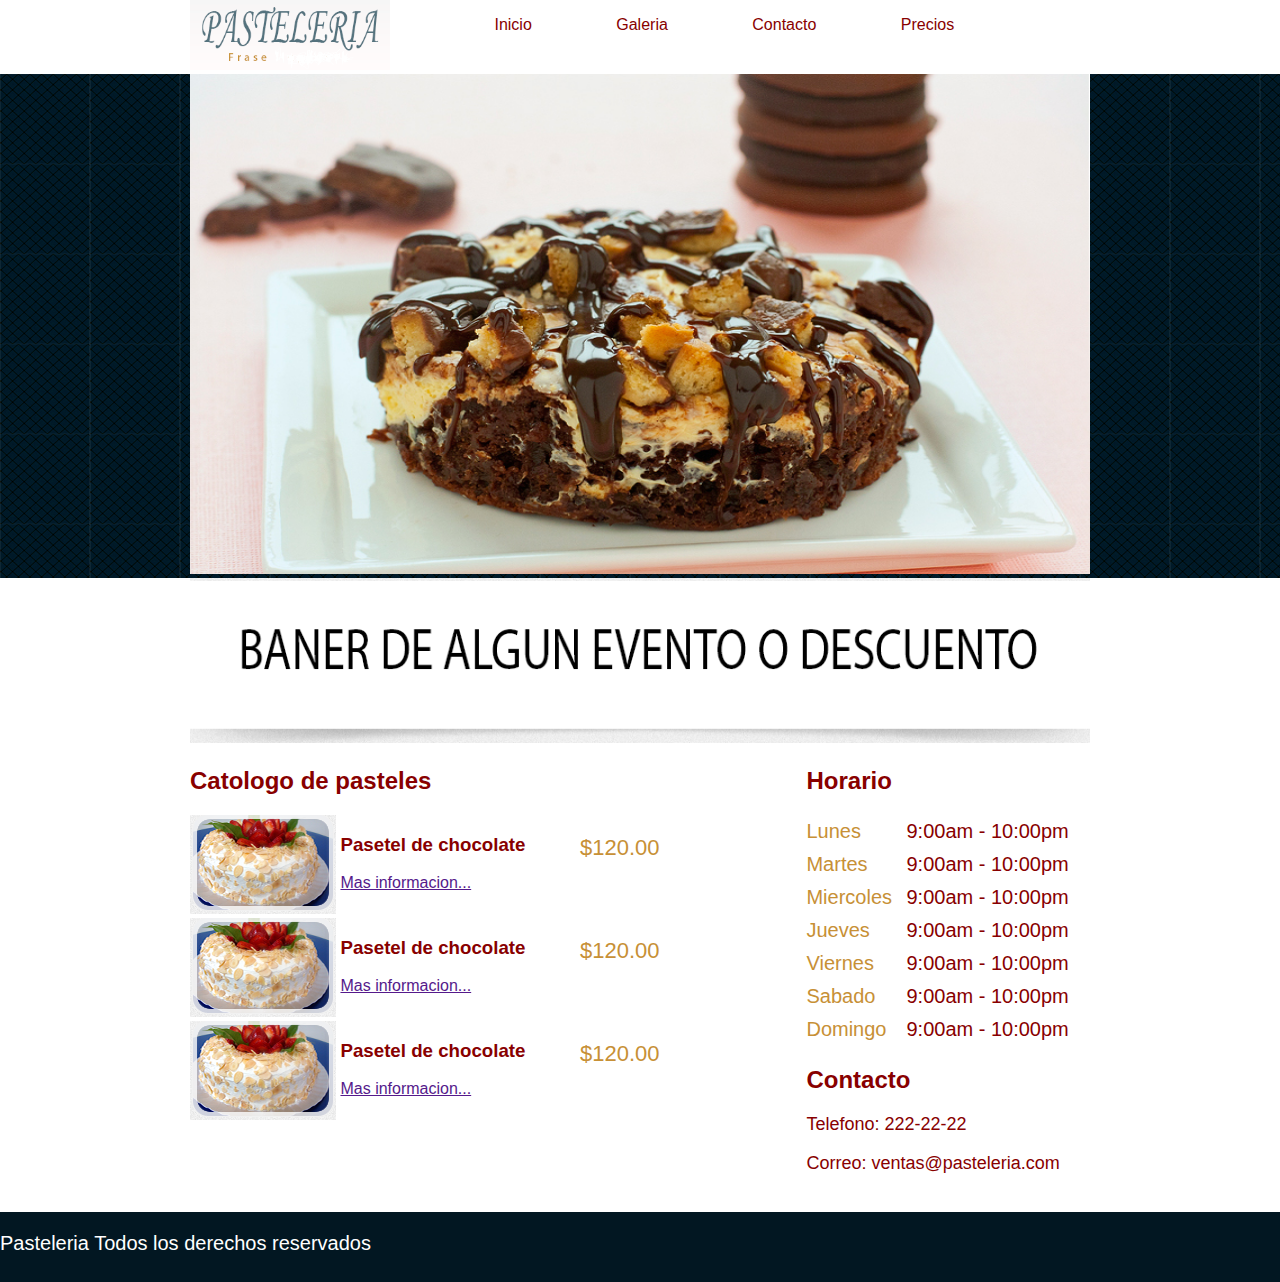
<file: pasteleria/index.html>
<!DOCTYPE html>
<html>
	<head>
		<meta charset="utf-8">
		<link rel="stylesheet" type="text/css" href="normalize.css">
		<link rel="stylesheet" type="text/css" href="estilo.css">
		<title>Pasteleria</title>
	</head>
	<body>
		<header>
			<div id="logo">
				<img src="logo.png">
			</div>
			<nav>
				<ul>
					<li><a href="#">Inicio</a></li>
					<li><a href="galeria.html">Galeria</a></li>
					<li><a href="#horarios">Contacto</a></li>
					<li><a href="#">Precios</a></li>
				</ul>
			</nav>
		</header>
		
		<div id="galeria">
			<div id="imagen">
				<img src="galleta.jpg">
			</div>
		</div>

		<div id="banner">
			<img src="banner_central.png">
		</div>

		<article>
			<section>
				<h2>Catologo de pasteles</h2>
				<div class="pastel-area">
					<div class="pastel-img">
						<img src="pastel.png">
					</div>
					<div class="descripcion">
						<h3>Pasetel de chocolate</h3>
						<p><a href="">Mas informacion...</a></p>
					</div>
					<div class="precio">
						<p>$120.00</p>
					</div>
				</div>
				<div class="pastel-area">
					<div class="pastel-img">
						<img src="pastel.png">
					</div>
					<div class="descripcion">
						<h3>Pasetel de chocolate</h3>
						<p><a href="">Mas informacion...</a></p>
					</div>
					<div class="precio">
						<p>$120.00</p>
					</div>
				</div>
				<div class="pastel-area">
					<div class="pastel-img">
						<img src="pastel.png">
					</div>
					<div class="descripcion">
						<h3>Pasetel de chocolate</h3>
						<p><a href="">Mas informacion...</a></p>
					</div>
					<div class="precio">
						<p>$120.00</p>
					</div>
				</div>
			</section>
			<aside>
				<h2>Horario</h2>
				<div id="horarios">
					<table>
						<tr>
							<td class="dia">Lunes</td>
							<td class="hora">9:00am - 10:00pm</td>
						</tr>
						<tr>
							<td class="dia">Martes</td>
							<td class="hora">9:00am - 10:00pm</td>
						</tr>
						<tr>
							<td class="dia">Miercoles</td>
							<td class="hora">9:00am - 10:00pm</td>
						</tr>
						<tr>
							<td class="dia">Jueves</td>
							<td class="hora">9:00am - 10:00pm</td>
						</tr>
						<tr>
							<td class="dia">Viernes</td>
							<td class="hora">9:00am - 10:00pm</td>
						</tr>
						<tr>
							<td class="dia">Sabado</td>
							<td class="hora">9:00am - 10:00pm</td>
						</tr>
						<tr>
							<td class="dia">Domingo</td>
							<td class="hora">9:00am - 10:00pm</td>
						</tr>
					</table>
				</div>

				<h2>Contacto</h2>
				<div id="datos">
					<p>Telefono: 222-22-22</p>
					<p>Correo: ventas@pasteleria.com</p>
				</div>
			</aside>
		</article>	
		<footer>
			<p>Pasteleria Todos los derechos reservados</p>
		</footer>
	</body>
</html>
</file>
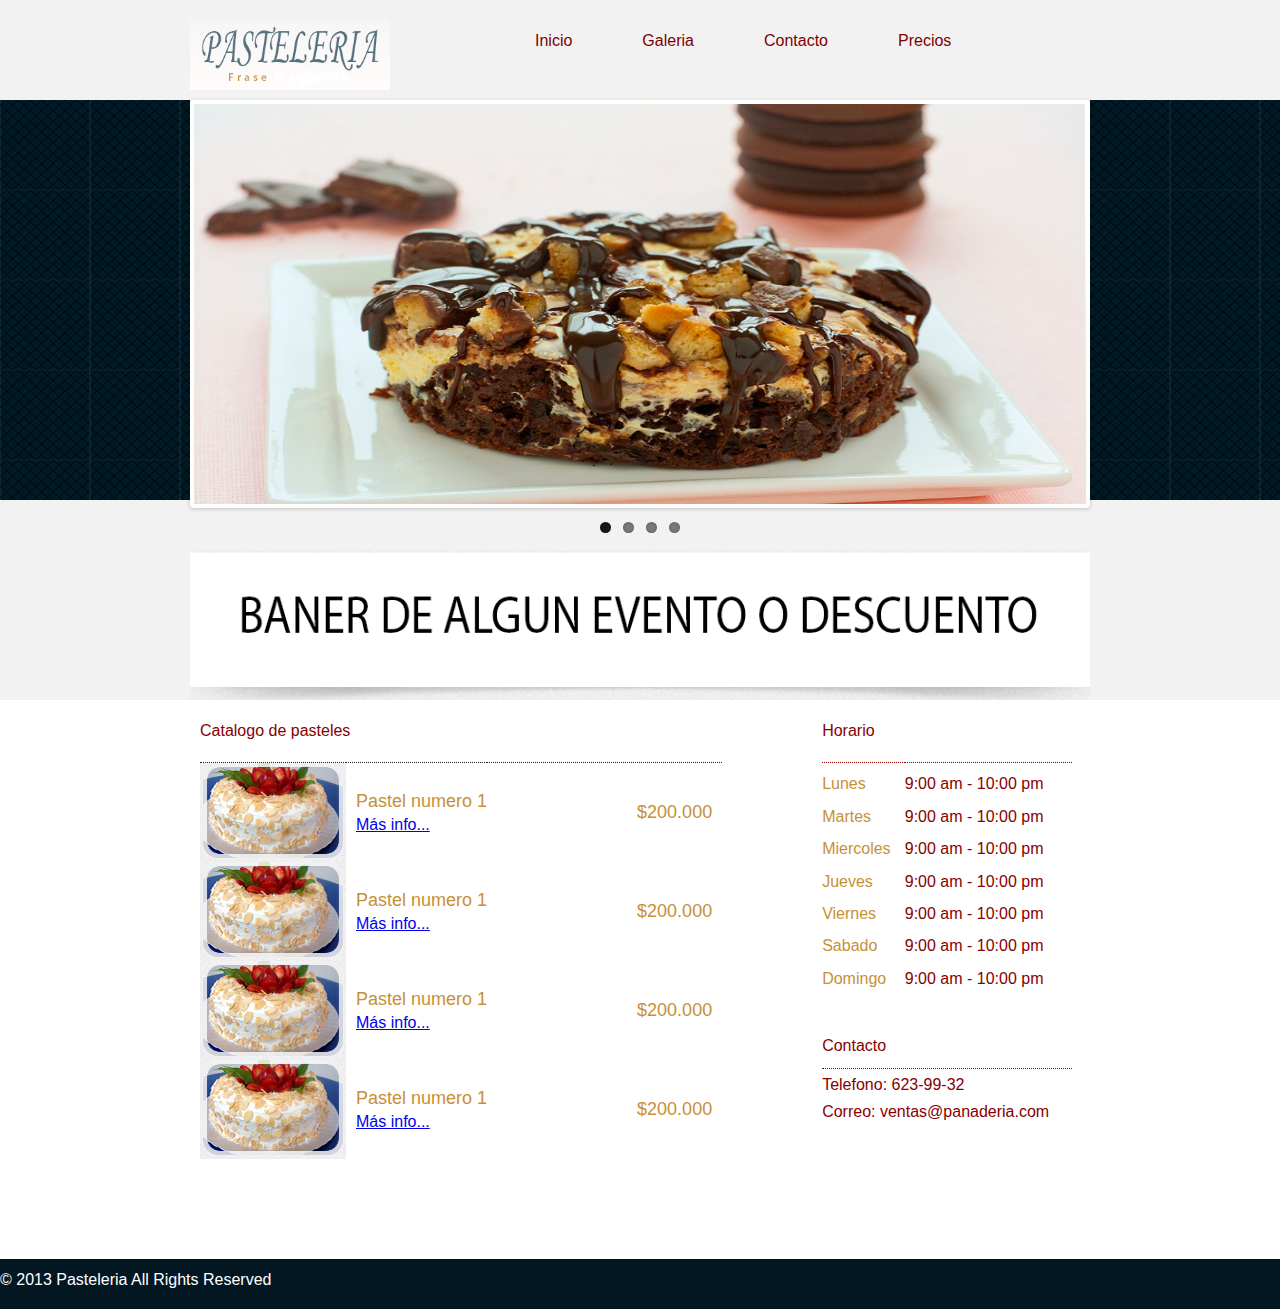
<file: proyecto122-pasteleria/index.html>
<!DOCTYPE html>
<!--[if lt IE 7]>      <html class="no-js lt-ie9 lt-ie8 lt-ie7"> <![endif]-->
<!--[if IE 7]>         <html class="no-js lt-ie9 lt-ie8"> <![endif]-->
<!--[if IE 8]>         <html class="no-js lt-ie9"> <![endif]-->
<!--[if gt IE 8]><!--> <html> <!--<![endif]-->
    <head>
        <meta charset="utf-8">
        <meta http-equiv="X-UA-Compatible" content="IE=edge,chrome=1">
        <title>Pasteleria</title>
        <meta name="description" content="">
        <meta name="viewport" content="width=device-width">

        <!-- Place favicon.ico and apple-touch-icon.png in the root directory -->
		
        <link rel="stylesheet" href="css/flexslider.css" type="text/css" media="screen" /> <!--Galeria-->        
        <link rel="stylesheet" href="css/normalize.css">
        <link rel="stylesheet" href="css/main.css">
        <script src="js/vendor/modernizr-2.6.2.min.js"></script>
        <link href="css/style.css" rel="stylesheet" type="text/css" />
    </head>
    <body>
    	<header> 
       	<div id="cinto_header"> 
            	<div class="centro_tag">
                    <div id="header_logo"><img src="img/logo_pasteleria.png" width=200px; height=70px;></img></div>
                    <nav id="header_nav">
                    	<ul>
                            <li><a href="#">Inicio</a></li>
                            <li><a href="#">Galeria</a></li>
                            <li><a href="#">Contacto</a></li>
                            <li><a href="#">Precios</a></li>
						</ul>
                    </nav>
                </div>
            </div>
			<div id="galeria_fondo">
			   <div class="centro_tag" role="main" id="galeria">
				   <section class="slider">
						<div class="flexslider">
							 <ul class="slides">
								<li>
								<img src="img/kitchen_adventurer_cheesecake_brownie.jpg" />
								</li>
								<li>
								<img src="img/kitchen_adventurer_lemon.jpg" />
								</li>
								<li>
								<img src="img/kitchen_adventurer_donut.jpg" />
								</li>
								<li>
								<img src="img/kitchen_adventurer_caramel.jpg" />
								</li>
							</ul>
						</div>
					</section>
				</div>     
			</div>
        </header>
        <article>
        	<div id="contenido">
                <div id="info_pasteles"></div>
                <div id="info_banner"><img src="img/banner_central.png" width=100% height="150px"></img></div>
               
               	<div id="info_general">
                
                	 <!--Inventario de pasteles-->
                     
                    <div id="catalogo_pasteles"> 
                    <p>Catalogo de pasteles</p>
                        <table>
                              <tr>
                                <td><img src="img/inventario_pastel1.png" /></td>
                                <td >
                                    <p id="pastel_nombre">Pastel numero 1</p><br>
                                    <a href="#">Más info...</a>
                                </td>
                                <td><p id="pastel_precio">$200.000</p></td>
                              </tr>
                              <tr>
                                <td><img src="img/inventario_pastel1.png" /></td>
                                <td>
                                    <p id="pastel_nombre">Pastel numero 1</p><br>
                                    <a href="#">Más info...</a>
                                </td>
                                <td><p id="pastel_precio">$200.000</p></td>
                              </tr>
                             <tr>
                                <td><img src="img/inventario_pastel1.png" /></td>
                                <td>
                                    <p id="pastel_nombre">Pastel numero 1</p><br>
                                    <a href="#">Más info...</a>
                                </td>
                                <td><p id="pastel_precio">$200.000</p></td>
                              </tr>
                              <tr>
                                <td><img src="img/inventario_pastel1.png" /></td>
                                <td>
                                    <p id="pastel_nombre">Pastel numero 1</p><br>
                                    <a href="#">Más info...</a>
                                </td>
                                <td><p id="pastel_precio">$200.000</p></td>
                              </tr>
                            </table>
                    </div>
                    <div id="info_horario">
                    	<p>Horario</p>
                    	<table>
                            <tr>
                                <td id="col_dias">Lunes</td>
                                <td>9:00 am - 10:00 pm</td>
                            </tr>
                            <tr>
                                <td id="col_dias">Martes</td>
                                <td>9:00 am - 10:00 pm</td>
                            </tr>
                            <tr>
                                <td id="col_dias">Miercoles</td>
                                <td>9:00 am - 10:00 pm</td>
                            </tr>
                            <tr>
                                <td id="col_dias">Jueves</td>
                                <td>9:00 am - 10:00 pm</td>
                            </tr>
                            <tr>
                                <td id="col_dias">Viernes</td>
                                <td>9:00 am - 10:00 pm</td>
                            </tr>
                            <tr>
                                <td id="col_dias">Sabado</td>
                                <td>9:00 am - 10:00 pm</td>
                            </tr>
                            <tr>
                                <td id="col_dias">Domingo</td>
                                <td>9:00 am - 10:00 pm</td>
                            </tr>
						</table>
                    </div>
                    <div id="info_contacto">
                    	<p>Contacto</p>
                        <div id="contacto">
                            <p>Telefono: 623-99-32</p>
                            <p>Correo: ventas@panaderia.com</p>
                        </div>
                    </div>
                </div>
            </div>
        </article>
        <footer>
    		<div id="copyright"><p>© 2013 Pasteleria All Rights Reserved</p></div>
    	</footer>
        <!-- Add your site or application content here -->
   

        <script src="//ajax.googleapis.com/ajax/libs/jquery/1.9.1/jquery.min.js"></script>
        <script>window.jQuery || document.write('<script src="js/vendor/jquery-1.9.1.min.js"><\/script>')</script>
        <script src="js/plugins.js"></script>
        <script src="js/main.js"></script>
         <script defer src="js/jquery.flexslider.js"></script>

        <!-- Google Analytics: change UA-XXXXX-X to be your site's ID. -->
        <script>
            var _gaq=[['_setAccount','UA-XXXXX-X'],['_trackPageview']];
            (function(d,t){var g=d.createElement(t),s=d.getElementsByTagName(t)[0];
            g.src='//www.google-analytics.com/ga.js';
            s.parentNode.insertBefore(g,s)}(document,'script'));
        </script>
    </body>
</html>
</file>
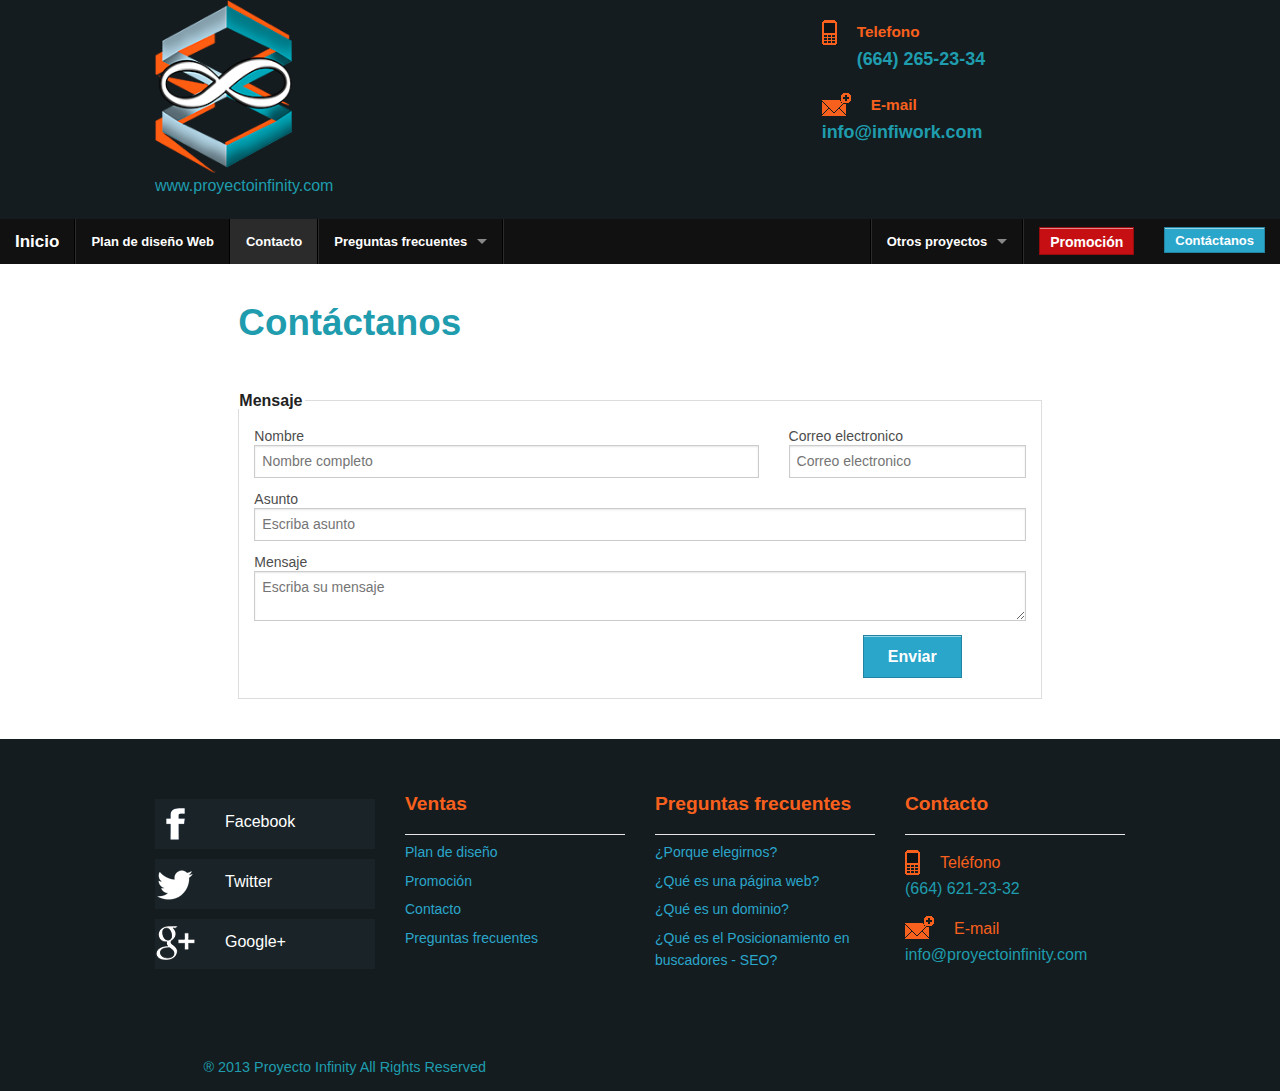
<file: contacto.html>
<!DOCTYPE html>
<!--[if lt IE 7]>      <html class="no-js lt-ie9 lt-ie8 lt-ie7"> <![endif]-->
<!--[if IE 7]>         <html class="no-js lt-ie9 lt-ie8"> <![endif]-->
<!--[if IE 8]>         <html class="no-js lt-ie9"> <![endif]-->
<!--[if gt IE 8]><!--> <html class="no-js"> <!--<![endif]-->
    <head>
        <meta charset="utf-8">
        <meta http-equiv="X-UA-Compatible" content="IE=edge,chrome=1">
        <title>Proyecto Infinity - Contacto</title>
        <meta name="description" content="">
        <meta name="viewport" content="width=device-width">

        <!-- Place favicon.ico and apple-touch-icon.png in the root directory -->

        <link rel="stylesheet" href="css/normalize.css">
        <link rel="stylesheet" href="css/main.css">
		<link rel="stylesheet" href="css/foundation.min.css"/>
		<link href="css/style.css" rel="stylesheet" type="text/css" />
        <script src="js/vendor/modernizr-2.6.2.min.js"></script>
    </head>
    <body>
        <!--[if lt IE 7]>
            <p class="chromeframe">You are using an <strong>outdated</strong> browser. Please <a href="http://browsehappy.com/">upgrade your browser</a> or <a href="http://www.google.com/chromeframe/?redirect=true">activate Google Chrome Frame</a> to improve your experience.</p>
        <![endif]-->

        <!-- Add your site or application content here -->
		<header id="header">
			<div class="row">
				<div class="lage-12 columns" >
					<div class="row">
						<!--<div class="large-1 columns">&nbsp;</div>-->
						<div class="large-2 columns">
							<div class="img-center">
								<a href="index.html"><img src="img/logoWeb.png" alt="logo-web"/></a>
							</div>
							<p id="text-h">
								www.proyectoinfinity.com
							</p>
							</div>
						<div class="large-4 large-offset-6 columns">
							<div id="info-contacto">
								<div class="sec-info-h">
									<img class="icon" src="img/icon-phone.png" alt="icono-telefono"/>
									<p class="t4">Telefono</p>
								</div>
								<p class="t-header">(664) 265-23-34</p>
								<div class="sec-info-h">
									<img class="icon" src="img/icon-carta.png" alt="icono"/>
									<p class="t4">E-mail</p>
								</div>
									<p class="t-header">info@infiwork.com</p>
							</div>
						</div>
					</div>
				</div>
			</div>
		</header>

		<nav class="top-bar menu">
		  <ul class="title-area">
			<!-- Title Area -->
			<li class="name">
			  <h1><a href="index.html">Inicio</a></h1>
			</li>
			<!-- Remove the class "menu-icon" to get rid of menu icon. Take out "Menu" to just have icon alone -->
			<li class="toggle-topbar menu-icon"><a href="#"><span>Menu</span></a></li>
		  </ul>

		  <section class="top-bar-section">
			<!-- Left Nav Section -->
			<ul class="left">
			  <li class="divider"></li>
			  <li ><a href="planes.html">Plan de dise&ntilde;o Web</a></li>
			  <li class="divider"></li>
			  <li class="active"><a href="contacto.html">Contacto</a></li>
			  <li class="divider"></li>
			  <li class="has-dropdown"><a href="preguntas.html">Preguntas frecuentes</a>

				<ul class="dropdown">
					<li><a href="razones.html">&#191;Para que adquirir un sitio web?</a></li>
				  <li class="has-dropdown"><a href="razones.html#eligenos">&#191;Porque elegirnos?</a>

					<ul class="dropdown">
					  <li><label>Razones</label></li>
					    <li><a href="razones.html#eligenos">Estabilidad 24hrs</a></li>
					  <li><a href="razones.html#eligenos">Compatibilidad web</a></li>
					  <li><a href="razones.html#eligenos">P&aacute;ginas din&aacute;micas</a></li>
					  <li><a href="razones.html#eligenos">Dise&ntilde;os profesionales</a></li>
					  <li><a href="razones.html#eligenos">Econ&oacute;mico</a></li>
					  <li><a href="razones.html#eligenos">Atenci&oacute;n inmediata</a></li>
					</ul>
				  </li>
				  <li class="divider"></li>
				  <li><a href="preguntas.html#web">&#191;Qu&eacute; es una p&aacute;gina web?</a></li>
				  <li><a href="preguntas.html#dominio">&#191;Qu&eacute; es un dominio?</a></li>
				  <li><a href="preguntas.html#seo">&#191; Qu&eacute; es el Posicionamiento en buscadores - SEO?</a></li>
				  <li><a href="preguntas.html#host">&#191; Qu&eacute; es un hosting?</a></li>
				  <li class="divider"></li>
				  <li><a href="#">Ver todo &rarr;</a></li>
				</ul>
			  </li>
			  <li class="divider"></li>
			</ul>

			<!-- Right Nav Section -->
			<ul class="right">
			  <li class="divider hide-for-small"></li>
			  <li class="has-dropdown"><a href="#">	Otros proyectos</a>

				<ul class="dropdown">
				  <li><label>Proximamente...</label></li>
				  <li class="divider"></li>
				</ul>
			  </li>
			  <li class="divider"></li>
			  <li class="has-form">
				<form>
				  <div class="row collapse">
					<div class="small-4 columns">
					  <a href="planes.html" class="alert button">Promoci&oacute;n</a>
					</div>
				  </div>
				</form>
			  </li>
			  <li class="divider show-for-small"></li>
			  <li class="has-form">
				<a class="button" href="contacto.html">Cont&aacute;ctanos</a>
			  </li>
			</ul>
		  </section>
		</nav>
		<div class="row">
			<div style="margin-top:30px;">
				<div class="large-10 large-centered columns " >	
						<p class="t1">Cont&aacute;ctanos</p>
				</div>
			</div>
		</div>
		<div class="row">
				<div class="large-10 large-centered columns text-2">	
						<!--<p class="t2">&#191;Qu&eacute; es una p&aacute;gina web?</p>-->
						<form>
						  <fieldset>
							<legend>Mensaje</legend>
							  <div class="large-8 columns" style="margin-top:20px;">
								<label>Nombre</label>
								<input type="text" placeholder="Nombre completo">
							  </div>
							  <div class="large-4 columns" style="margin-top:20px;">
								<label>Correo electronico</label>
								<input type="text" placeholder="Correo electronico">
							  </div>
							  
						
							
							  <div class="large-12 columns">
								<label>Asunto</label>
								<input type="text" placeholder="Escriba asunto">
							  </div>
					
							
							<div class="large-12 columns">
								<label>Mensaje</label>
								<textarea rows="10" placeholder="Escriba su mensaje"></textarea>
							 </div>
							 <div class="row">
							 	 <div class="large-3 push-9 columns">
								<a class="button" href="contacto.html">Enviar</a>
							</div>
							 </div>
							
						  </fieldset>
						</form>
			
			</div>
			
		</div>
		
		
		
		<div class="pie-pag">
			<div class="row" id="menu-footer">
				<div class="large-12 columns">
					<div class="row">
						<div class="large-3 columns">
							<ul class="side-red">
								<li><a href="#"><div class="box facebook"><img src="img/icon-fb.png" alt="icono" /><p class="icon-red">Facebook</p></div></a></li>
								<li><a href="#"><div class="box twitter"><img src="img/icon-tw.png" alt="icono"/><p class="icon-red">Twitter</p></div></a></li>
								<li><a href="#"><div class="box google"><img src="img/icon-gp.png" alt="icono"/><p class="icon-red">Google+</p></div></a></li>
							</ul>
						</div>
						<div class="large-3 columns">
							<p class="t4">Ventas</p>
							<ul class="side-nav"> 
								<li class="divider"></li>
								<li><a href="planes.html">Plan de dise&ntilde;o</a></li>
								<li><a href="planes.html">Promoci&oacute;n</a></li>
								<li><a href="contacto.html">Contacto</a></li>
								<li><a href="#">Preguntas frecuentes</a></li>
							</ul>
						</div>
						<div class="large-3 columns">
							<p class="t4">Preguntas frecuentes</p>
							<ul class="side-nav t-hover"> 
								<li class="divider"></li>
								<li><a href="razones.html#eligenos">&#191;Porque elegirnos?</a></li>
								<li><a href="preguntas.html#web">&#191;Qu&eacute; es una p&aacute;gina web?</a></li>
								<li><a href="preguntas.html#dominio">&#191;Qu&eacute; es un dominio?</a></li>
								<li><a href="preguntas.html#seo">&#191;Qu&eacute; es el Posicionamiento en buscadores - SEO?</a></li>
							</ul>
						</div>
						<div class="large-3 columns">
							<p class="t4">Contacto</p>
							<p class="division"></p>
							<div class="sec-contacto">
								<img class="icon" src="img/icon-phone.png" alt="icono-telefono"/>
								<p class="t6">Tel&eacute;fono</p>
								<p class="t5">(664) 621-23-32</p>
							</div>
							<div class="sec-contacto">
								<img class="icon" src="img/icon-carta.png" alt="icono"/>
								<p class="t6">E-mail</p>
								<p class="t5">info@proyectoinfinity.com</p>
							</div>
							
						</div>
					</div>
				</div>
			</div>
		</div>
		
		<footer>
			<div class="row">
				<div class="large-12 column copy">
					<p class="p1">
					&#174; 2013 Proyecto Infinity All Rights Reserved
					</p>
				</div>
			</div>
		</footer>

        <script src="//ajax.googleapis.com/ajax/libs/jquery/1.9.1/jquery.min.js"></script>
        <script>window.jQuery || document.write('<script src="js/vendor/jquery-1.9.1.min.js"><\/script>')</script>
        <script src="js/plugins.js"></script>
        <script src="js/main.js"></script>
		<script type="text/javascript" src="js/slider/rhinoslider-1.05.min.js"></script>
		<script type="text/javascript" src="js/slider/mousewheel.js"></script>
		<script type="text/javascript" src="js/slider/easing.js"></script>
		 
		<script src="js/foundation/foundation.js"></script>
		<script src="js/foundation/foundation.topbar.js"></script>
		<script>
		$(document).foundation();
		</script>

        <!-- Google Analytics: change UA-XXXXX-X to be your site's ID. -->
        <script>
            var _gaq=[['_setAccount','UA-XXXXX-X'],['_trackPageview']];
            (function(d,t){var g=d.createElement(t),s=d.getElementsByTagName(t)[0];
            g.src='//www.google-analytics.com/ga.js';
            s.parentNode.insertBefore(g,s)}(document,'script'));
        </script>
    </body>
</html>
</file>
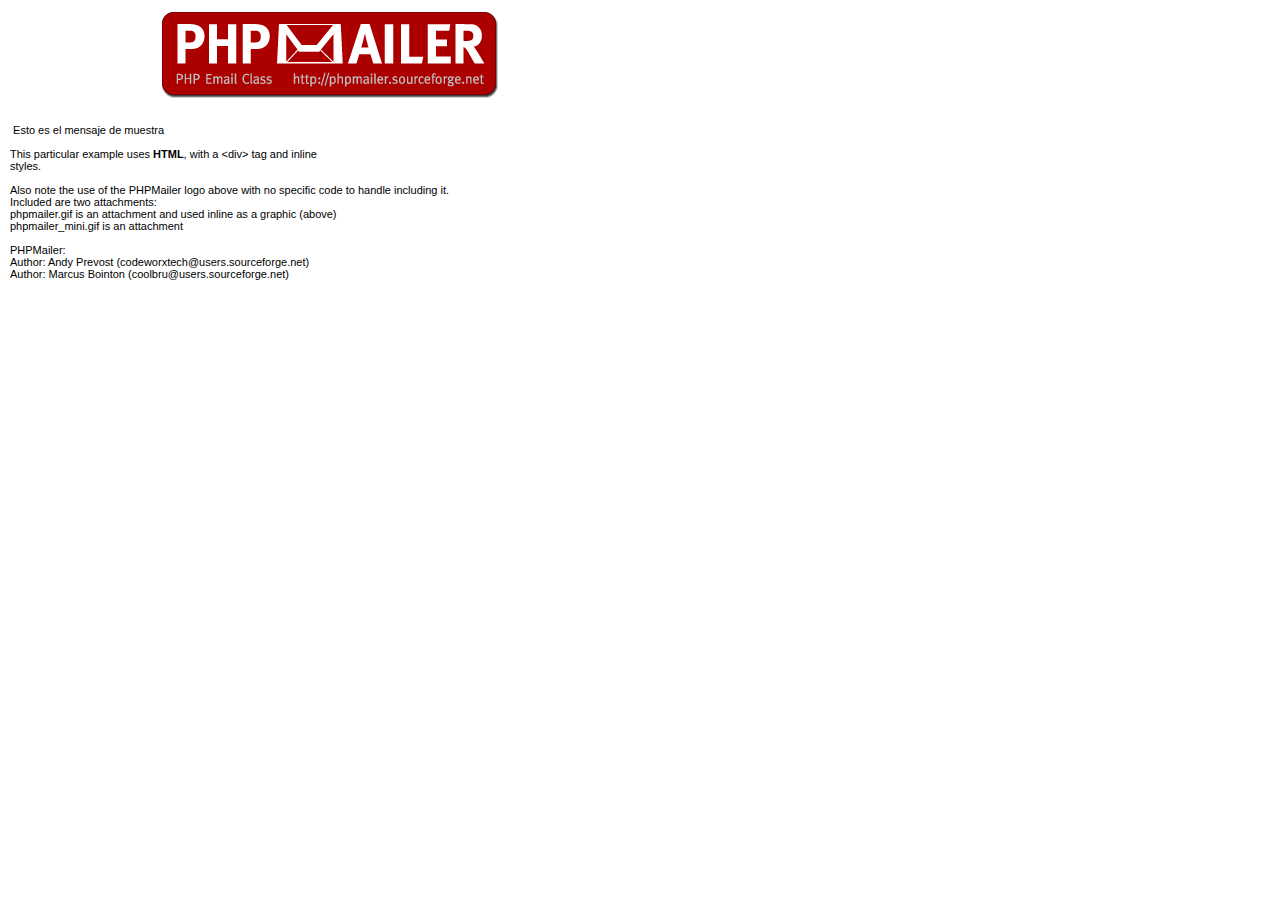
<file: contenido.html>
<body style="margin: 10px;">
<div style="width: 640px; font-family: Arial, Helvetica, sans-serif; font-size: 11px;">
<div align="center"><img src="images/phpmailer.gif" style="height: 90px; width: 340px"></div><br>
<br>
&nbsp;Esto es el mensaje de muestra<br>
<br>
This particular example uses <strong>HTML</strong>, with a &lt;div&gt; tag and inline<br>
styles.<br>
<br>
Also note the use of the PHPMailer logo above with no specific code to handle
including it.<br />
Included are two attachments:<br />
phpmailer.gif is an attachment and used inline as a graphic (above)<br />
phpmailer_mini.gif is an attachment<br />
<br />
PHPMailer:<br />
Author: Andy Prevost (codeworxtech@users.sourceforge.net)<br />
Author: Marcus Bointon (coolbru@users.sourceforge.net)<br />
</div>
</body>
</file>
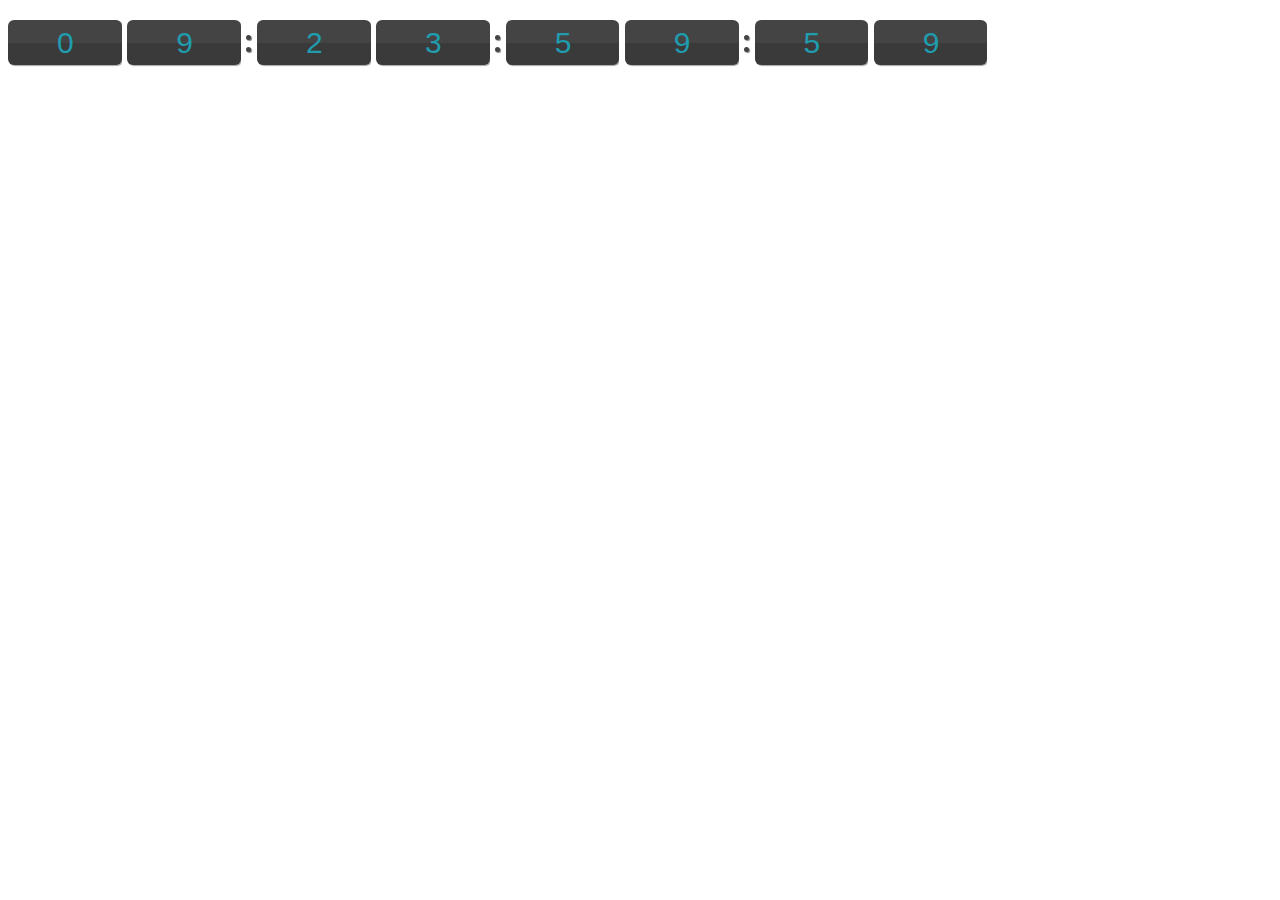
<file: hola.html>
<!DOCTYPE html>
<html>
    <head>
        <meta charset="utf-8" />
        
        <!-- Our CSS stylesheet file -->
       <!-- <link rel="stylesheet" href="http://fonts.googleapis.com/css?family=Open+Sans+Condensed:300" />-->
        <!--<link rel="stylesheet" href="assets/css/styles.css" />-->
        <link rel="stylesheet" href="css/jquery.countdown.css" />
        
        <!--[if lt IE 9]>
          <script src="http://html5shiv.googlecode.com/svn/trunk/html5.js"></script>
        <![endif]-->
    </head>
    
    <body>

		<div id="countdown"></div>

		<!--<p id="note"></p>-->

      
        <!-- JavaScript includes -->
		<script src="http://code.jquery.com/jquery-1.7.1.min.js"></script>
		<script src="js/countdown/jquery.countdown.js"></script>
		<script src="js/countdown/script.js"></script>

    </body>
</html>
</file>
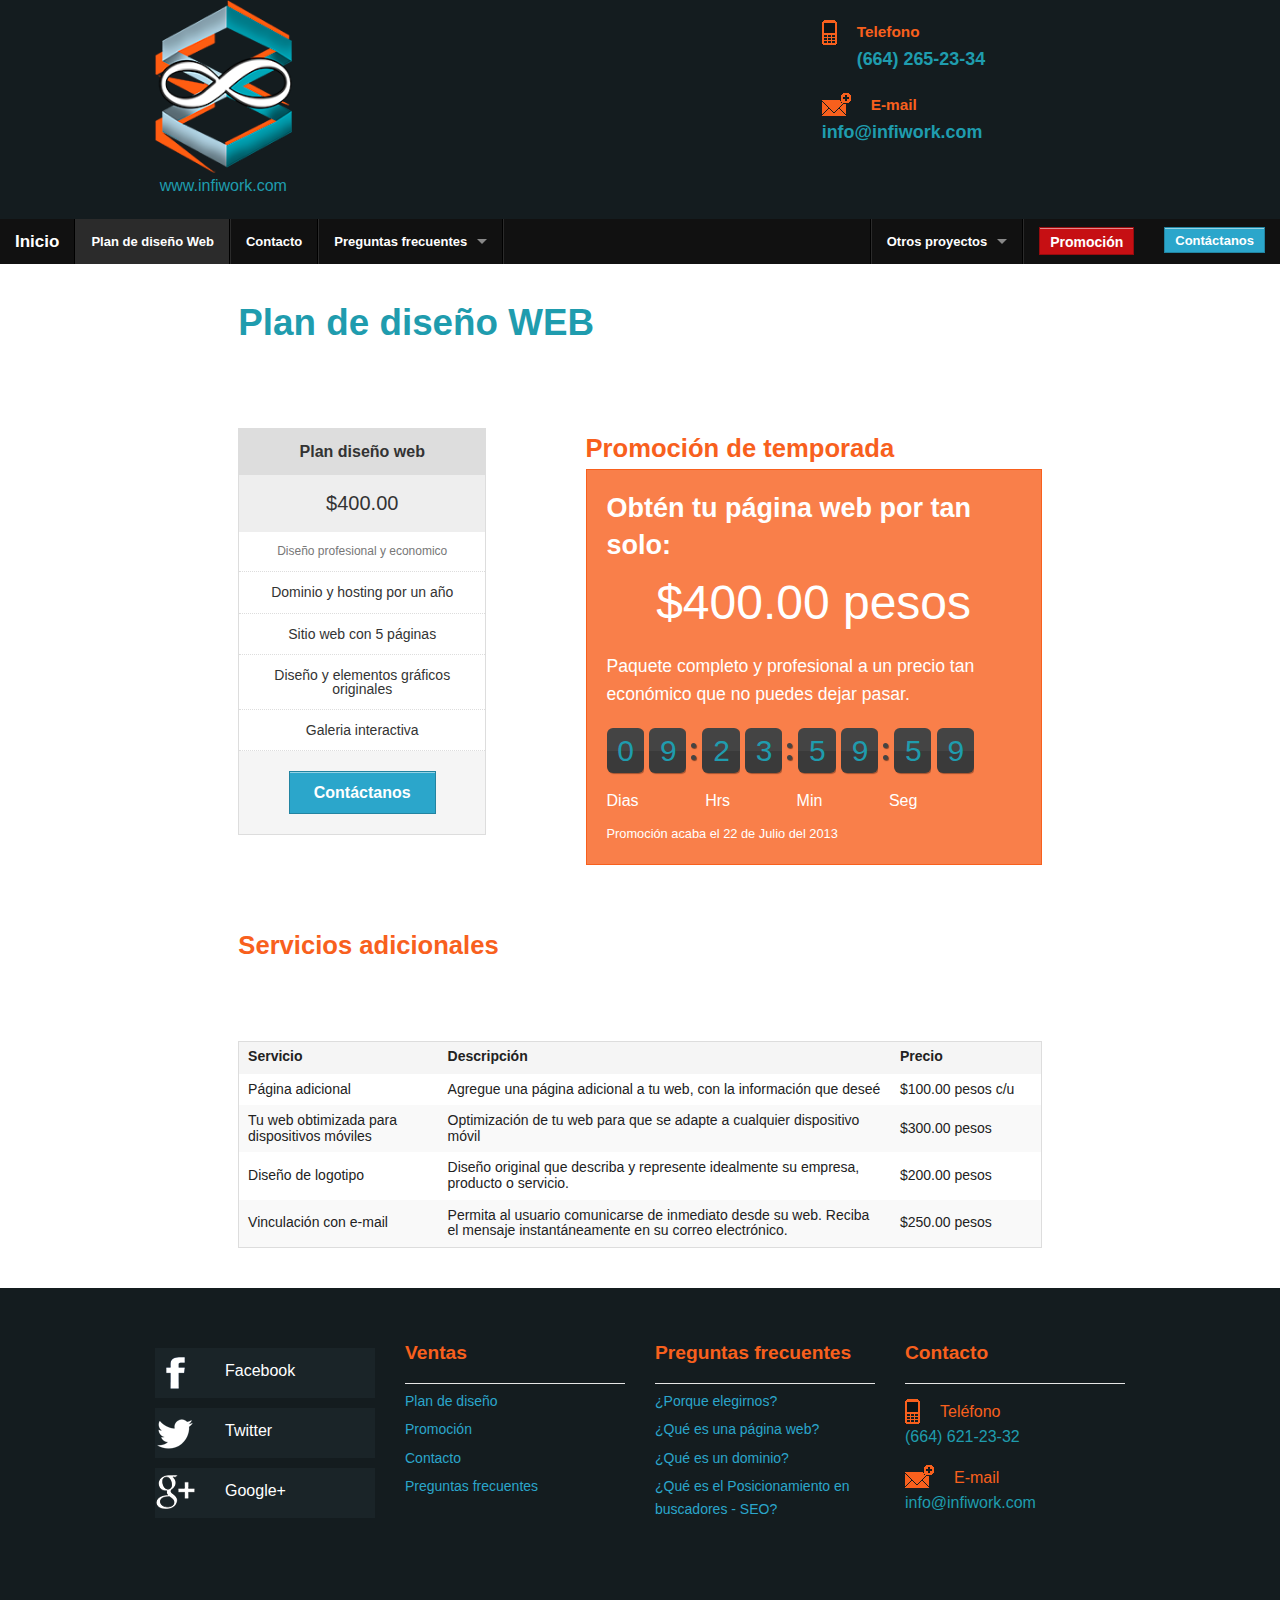
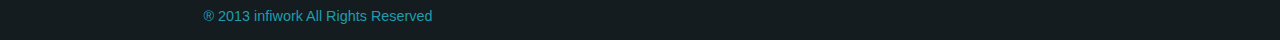
<file: planes.html>
<!DOCTYPE html>
<!--[if lt IE 7]>      <html class="no-js lt-ie9 lt-ie8 lt-ie7"> <![endif]-->
<!--[if IE 7]>         <html class="no-js lt-ie9 lt-ie8"> <![endif]-->
<!--[if IE 8]>         <html class="no-js lt-ie9"> <![endif]-->
<!--[if gt IE 8]><!--> <html class="no-js"> <!--<![endif]-->
    <head>
        <meta charset="utf-8">
        <meta http-equiv="X-UA-Compatible" content="IE=edge,chrome=1">
        <title>Infiwork - Planes - Promociones</title>
        <meta name="description" content="">
        <meta name="viewport" content="width=device-width">

        <!-- Place favicon.ico and apple-touch-icon.png in the root directory -->

        <link rel="stylesheet" href="css/normalize.css">
        <link rel="stylesheet" href="css/main.css">
		<link rel="stylesheet" href="css/foundation.min.css"/>
		<link href="css/style.css" rel="stylesheet" type="text/css" />
		<link rel="stylesheet" href="css/jquery.countdown.css"/>
        <!--<script src="js/vendor/modernizr-2.6.2.min.js"></script>-->
		<!--<script type="text/javascript" src="http://ajax.googleapis.com/ajax/libs/jquery/1.9.1/jquery.min.js"></script>-->
		 
		
		
		
    </head>
    <body>
        <!--[if lt IE 7]>
            <p class="chromeframe">You are using an <strong>outdated</strong> browser. Please <a href="http://browsehappy.com/">upgrade your browser</a> or <a href="http://www.google.com/chromeframe/?redirect=true">activate Google Chrome Frame</a> to improve your experience.</p>
        <![endif]-->

        <!-- Add your site or application content here -->
		<header id="header">
			<div class="row">
				<div class="lage-12 columns" >
					<div class="row">
						<!--<div class="large-1 columns">&nbsp;</div>-->
						<div class="large-2 columns">
							<div class="img-center">
								<a href="index.html"><img src="img/logoWeb.png" alt="logo-web"/></a>
							</div>
							<p id="text-h">
								www.infiwork.com
							</p>
							</div>
						<div class="large-4 large-offset-6 columns">
							<div id="info-contacto">
								<div class="sec-info-h">
									<img class="icon" src="img/icon-phone.png" alt="icono-telefono"/>
									<p class="t4">Telefono</p>
								</div>
								<p class="t-header">(664) 265-23-34</p>
								<div class="sec-info-h">
									<img class="icon" src="img/icon-carta.png" alt="icono"/>
									<p class="t4">E-mail</p>
								</div>
									<p class="t-header">info@infiwork.com</p>
							</div>
						</div>
						</div>
					</div>
				</div>
			</div>
		</header>
		<nav class="top-bar menu">
		  <ul class="title-area">
			<!-- Title Area -->
			<li class="name">
			  <h1><a href="index.html">Inicio</a></h1>
			</li>
			<!-- Remove the class "menu-icon" to get rid of menu icon. Take out "Menu" to just have icon alone -->
			<li class="toggle-topbar menu-icon"><a href="#"><span>Menu</span></a></li>
		  </ul>
		  <section class="top-bar-section">
			<!-- Left Nav Section -->
			<ul class="left">
			  <li class="divider"></li>
			  <li class="active"><a href="planes.html">Plan de dise&ntilde;o Web</a></li>
			  <li class="divider"></li>
			  <li><a href="contacto.html">Contacto</a></li>
			  <li class="divider"></li>
			  <li class="has-dropdown"><a href="#">Preguntas frecuentes</a>
				<ul class="dropdown">
					<li><a href="razones.html">&#191;Para que adquirir un sitio web?</a></li>
				  <li class="has-dropdown"><a href="razones.html">&#191;Porque elegirnos?</a>
					<ul class="dropdown">
					  <li><label>Razones</label></li>
					   <li><a href="razones.html#eligenos">Estabilidad 24hrs</a></li>
					  <li><a href="razones.html#eligenos">Compatibilidad web</a></li>
					  <li><a href="razones.html#eligenos">P&aacute;ginas din&aacute;micas</a></li>
					  <li><a href="razones.html#eligenos">Dise&ntilde;os profesionales</a></li>
					  <li><a href="razones.html#eligenos">Econ&oacute;mico</a></li>
					  <li><a href="razones.html#eligenos">Atenci&oacute;n inmediata</a></li>
					</ul>
				  </li>
				  <li class="divider"></li>
				  <li><a href="preguntas.html#web">&#191;Qu&eacute; es una p&aacute;gina web?</a></li>
				  <li><a href="preguntas.html#dominio">&#191;Qu&eacute; es un dominio?</a></li>
				  <li><a href="preguntas.html#seo">&#191; Qu&eacute; es el Posicionamiento en buscadores - SEO?</a></li>
				  <li><a href="preguntas.html#host">&#191; Qu&eacute; es un hosting?</a></li>
				  <li class="divider"></li>
				  <li><a href="#">Ver todo &rarr;</a></li>
				</ul>
			  </li>
			  <li class="divider"></li>
			</ul>
			<!-- Right Nav Section -->
			<ul class="right">
			  <li class="divider hide-for-small"></li>
			  <li class="has-dropdown"><a href="#">	Otros proyectos</a>
				<ul class="dropdown">
				  <li><label>Proximamente...</label></li>
				  <li class="divider"></li>
				</ul>
			  </li>
			  <li class="divider"></li>
			  <li class="has-form">
				<form>
				  <div class="row collapse">
					<div class="small-4 columns">
					  <a href="planes.html" class="alert button">Promoci&oacute;n</a>
					</div>
				  </div>
				</form>
			  </li>
			  <li class="divider show-for-small"></li>
			  <li class="has-form">
				<a class="button" href="contacto.html">Cont&aacute;ctanos</a>
			  </li>
			</ul>
		  </section>
		</nav>
		<div class="row">
			<div style="margin-top:30px;">
				<div class="large-10 large-centered columns " >	
						<p class="t1">Plan de dise&ntilde;o WEB</p>
				</div>
			</div>
		</div>
		<div class="row">
			<div class="large-10 large-centered columns text-1" >	
				<div class="row">
					<div class="large-7 push-5 columns">
						<p class="t2">Promoci&oacute;n de temporada</p>
						<div class="myPanel">
							<h3>Obt&eacute;n tu p&aacute;gina web por tan solo:</h3>
							<p class="promocionPrecio">$400.00 pesos</p>
							<p class="t3">Paquete completo y profesional a un precio tan econ&oacute;mico que no puedes dejar pasar. </>
							<div id="countdown"></div>
							<p class="textCount">Dias </p>
							<p class="textCount">Hrs</p>
							<p class="textCount">Min</p>
							<p class="textCount">Seg</p>
							<p class="t7">Promoci&oacute;n acaba el 22 de Julio del 2013</p>
						</div>			
					</div>
					<div class="large-4 pull-8 columns">
						<ul class="pricing-table">
						  <li class="title">Plan dise&ntilde;o web</li>
						  <li class="price">$400.00</li>
						  <li class="description">Dise&ntilde;o profesional y economico</li>
						  <li class="bullet-item">Dominio y hosting por un a&ntilde;o</li>
						  <li class="bullet-item">Sitio web con 5 p&aacute;ginas </li>
						  <li class="bullet-item">Dise&ntilde;o y elementos gr&aacute;ficos originales</li>
						  <li class="bullet-item">Galeria interactiva</li>
						  <li class="cta-button"><a class="button" href="#">Cont&aacute;ctanos</a></li>
						</ul>
					</div>
				</div>
				<p class="t2" style="margin-top:40px;">Servicios adicionales</p>
				<div class="row">
					<div class="large-12 columns text-1">
						<table>
						  <thead>
							<tr>
							  <th width="200">Servicio</th>
							  <th>Descripci&oacute;n</th>
							  <th width="150">Precio</th>
							</tr>
						  </thead>
						  <tbody>
							<tr>
							  <td>P&aacute;gina adicional</td>
							  <td>Agregue una p&aacute;gina adicional a tu web, con la informaci&oacute;n que dese&eacute;</td>
							  <td>$100.00 pesos c/u</td>
							</tr>
							<tr>
							  <td>Tu web obtimizada para dispositivos m&oacute;viles</td>
							  <td>Optimizaci&oacute;n de tu web para que se adapte a cualquier dispositivo m&oacute;vil</td>
							  <td>$300.00 pesos</td>
							</tr>
							<tr>
							  <td>Dise&ntilde;o de logotipo</td>
							  <td>Dise&ntilde;o original que describa y represente idealmente su empresa, producto o servicio.</td>
							  <td>$200.00 pesos</td>
							</tr>
							<tr>
							  <td>Vinculaci&oacute;n con e-mail</td>
							  <td>Permita al usuario comunicarse de inmediato desde su web. Reciba el mensaje instant&aacute;neamente en su correo electr&oacute;nico.</td>
							  <td>$250.00 pesos</td>
							</tr>
						  </tbody>
						</table>
					</div>
				</div>
			</div>
		</div>
		<div class="pie-pag">
			<div class="row" id="menu-footer">
				<div class="large-12 columns">
					<div class="row">
						<div class="large-3 columns">
							<ul class="side-red">
								<li><a href="#"><div class="box facebook"><img src="img/icon-fb.png" alt="icono" /><p class="icon-red">Facebook</p></div></a></li>
								<li><a href="#"><div class="box twitter"><img src="img/icon-tw.png" alt="icono"/><p class="icon-red">Twitter</p></div></a></li>
								<li><a href="#"><div class="box google"><img src="img/icon-gp.png" alt="icono"/><p class="icon-red">Google+</p></div></a></li>
							</ul>
						</div>
						<div class="large-3 columns">
							<p class="t4">Ventas</p>
							<ul class="side-nav"> 
								<li class="divider"></li>
								<li><a href="planes.html">Plan de dise&ntilde;o</a></li>
								<li><a href="planes.html">Promoci&oacute;n</a></li>
								<li><a href="contacto.html">Contacto</a></li>
								<li><a href="preguntas.html">Preguntas frecuentes</a></li>
							</ul>
						</div>
						<div class="large-3 columns">
							<p class="t4">Preguntas frecuentes</p>
							<ul class="side-nav t-hover"> 
								<li class="divider"></li>
								<li><a href="razones.html#eligenos">&#191;Porque elegirnos?</a></li>
								<li><a href="preguntas.html#web">&#191;Qu&eacute; es una p&aacute;gina web?</a></li>
								<li><a href="preguntas.html#dominio">&#191;Qu&eacute; es un dominio?</a></li>
								<li><a href="preguntas.html#seo">&#191;Qu&eacute; es el Posicionamiento en buscadores - SEO?</a></li>
							</ul>
						</div>
						<div class="large-3 columns">
							<p class="t4">Contacto</p>
							<p class="division"></p>
							<div class="sec-contacto">
								<img class="icon" src="img/icon-phone.png" alt="icono-telefono"/>
								<p class="t6">Tel&eacute;fono</p>
								<p class="t5">(664) 621-23-32</p>
							</div>
							<div class="sec-contacto">
								<img class="icon" src="img/icon-carta.png" alt="icono"/>
								<p class="t6">E-mail</p>
								<p class="t5">info@infiwork.com</p>
							</div>
							
						</div>
					</div>
				</div>
			</div>
		</div>
		
		<footer>
			<div class="row">
				<div class="large-12 column copy">
					<p class="p1">
					&#174; 2013 infiwork All Rights Reserved
					</p>
				</div>
			</div>
		</footer>

        <script src="//ajax.googleapis.com/ajax/libs/jquery/1.9.1/jquery.min.js"></script>
        <script>window.jQuery || document.write('<script src="js/vendor/jquery-1.9.1.min.js"><\/script>')</script>
        <script src="js/plugins.js"></script>
        <script src="js/main.js"></script>
		<script src="http://code.jquery.com/jquery-1.7.1.min.js"></script>
		<script src="js/countdown/jquery.countdown.js"></script>
		<script src="js/countdown/script.js"></script>
		 
		<script src="js/foundation/foundation.js"></script>
		<script src="js/foundation/foundation.topbar.js"></script>
		<script>
		$(document).foundation();
		</script>

		
        <!-- Google Analytics: change UA-XXXXX-X to be your site's ID. -->
        <script>
            var _gaq=[['_setAccount','UA-XXXXX-X'],['_trackPageview']];
            (function(d,t){var g=d.createElement(t),s=d.getElementsByTagName(t)[0];
            g.src='//www.google-analytics.com/ga.js';
            s.parentNode.insertBefore(g,s)}(document,'script'));
        </script>
    </body>
</html>
</file>
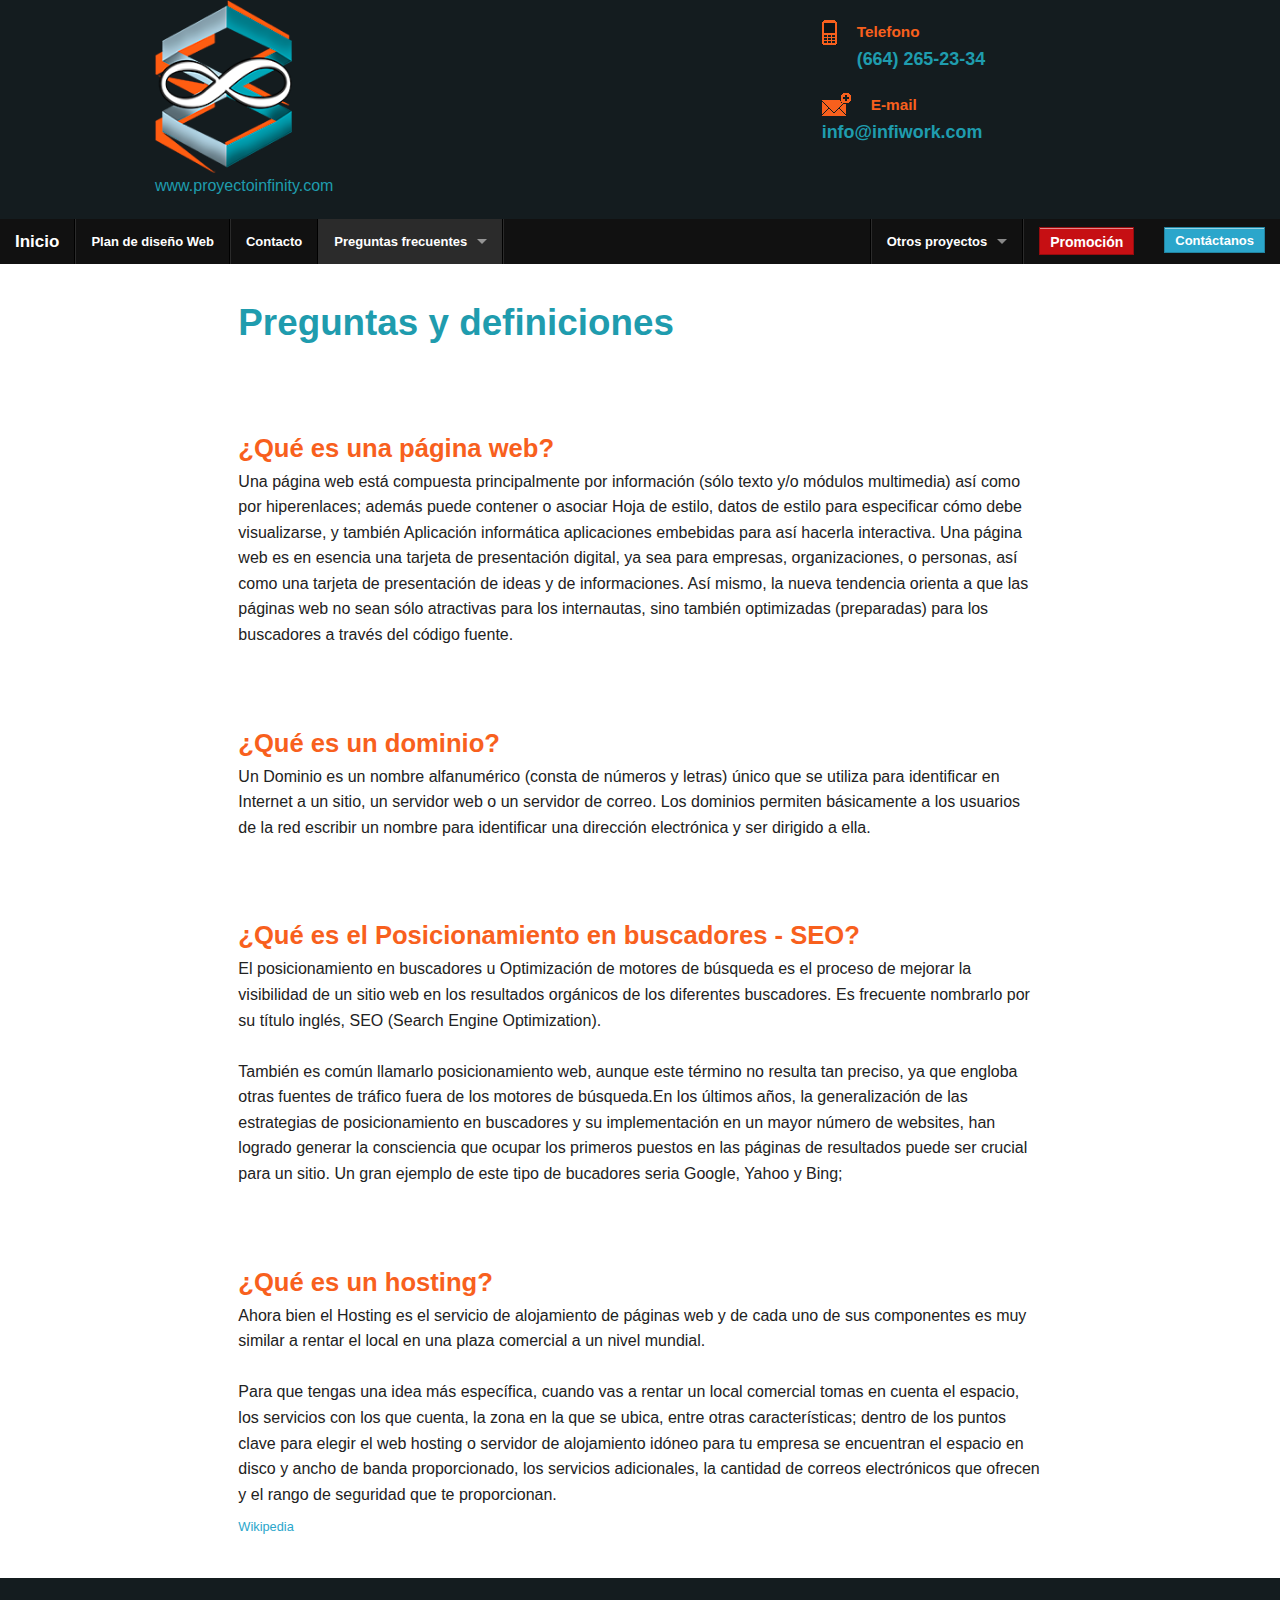
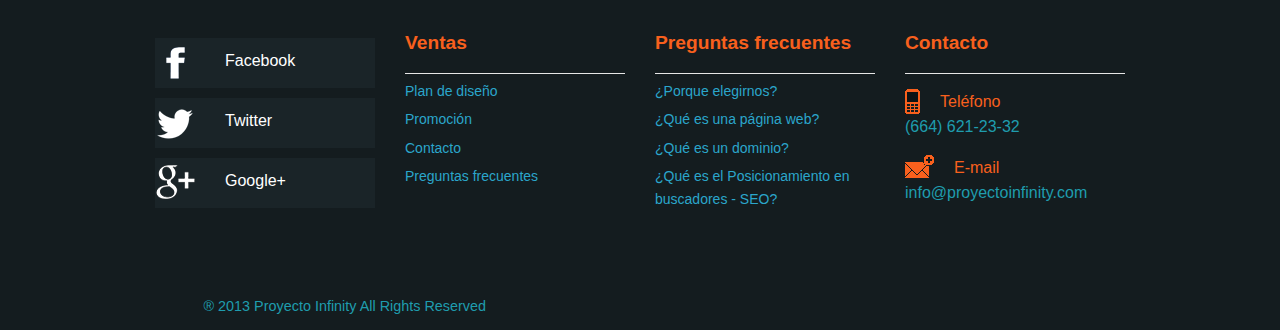
<file: preguntas.html>
<!DOCTYPE html>
<!--[if lt IE 7]>      <html class="no-js lt-ie9 lt-ie8 lt-ie7"> <![endif]-->
<!--[if IE 7]>         <html class="no-js lt-ie9 lt-ie8"> <![endif]-->
<!--[if IE 8]>         <html class="no-js lt-ie9"> <![endif]-->
<!--[if gt IE 8]><!--> <html class="no-js"> <!--<![endif]-->
    <head>
        <meta charset="utf-8">
        <meta http-equiv="X-UA-Compatible" content="IE=edge,chrome=1">
        <title>Proyecto Infinity - Preguntas y definiciones</title>
        <meta name="description" content="">
        <meta name="viewport" content="width=device-width">

        <!-- Place favicon.ico and apple-touch-icon.png in the root directory -->

        <link rel="stylesheet" href="css/normalize.css">
        <link rel="stylesheet" href="css/main.css">
		<link rel="stylesheet" href="css/foundation.min.css"/>
		<link href="css/style.css" rel="stylesheet" type="text/css" />
        <script src="js/vendor/modernizr-2.6.2.min.js"></script>
		<!--<script type="text/javascript" src="http://ajax.googleapis.com/ajax/libs/jquery/1.9.1/jquery.min.js"></script>-->		
    </head>
    <body>
        <!--[if lt IE 7]>
            <p class="chromeframe">You are using an <strong>outdated</strong> browser. Please <a href="http://browsehappy.com/">upgrade your browser</a> or <a href="http://www.google.com/chromeframe/?redirect=true">activate Google Chrome Frame</a> to improve your experience.</p>
        <![endif]-->

        <!-- Add your site or application content here -->
		<header id="header">
			<div class="row">
				<div class="lage-12 columns" >
					<div class="row">
						<!--<div class="large-1 columns">&nbsp;</div>-->
						<div class="large-2 columns">
							<div class="img-center">
								<a href="index.html"><img src="img/logoWeb.png" alt="logo-web"/></a>
							</div>
							<p id="text-h">
								www.proyectoinfinity.com
							</p>
							</div>
						<div class="large-4 large-offset-6 columns">
							<div id="info-contacto">
								<div class="sec-info-h">
									<img class="icon" src="img/icon-phone.png" alt="icono-telefono"/>
									<p class="t4">Telefono</p>
								</div>
								<p class="t-header">(664) 265-23-34</p>
								<div class="sec-info-h">
									<img class="icon" src="img/icon-carta.png" alt="icono"/>
									<p class="t4">E-mail</p>
								</div>
									<p class="t-header">info@infiwork.com</p>
							</div>
						</div>
					</div>
				</div>
			</div>
		</header>
		<nav class="top-bar menu">
		  <ul class="title-area">
			<!-- Title Area -->
			<li class="name">
			  <h1><a href="index.html">Inicio</a></h1>
			</li>
			<!-- Remove the class "menu-icon" to get rid of menu icon. Take out "Menu" to just have icon alone -->
			<li class="toggle-topbar menu-icon"><a href="#"><span>Menu</span></a></li>
		  </ul>

		  <section class="top-bar-section">
			<!-- Left Nav Section -->
			<ul class="left">
			  <li class="divider"></li>
			  <li ><a href="planes.html">Plan de dise&ntilde;o Web</a></li>
			  <li class="divider"></li>
			  <li><a href="contacto.html">Contacto</a></li>
			  <li class="divider"></li>
			  <li class="has-dropdown active"><a href="#">Preguntas frecuentes</a>

				<ul class="dropdown">
					<li><a href="razones.html">&#191;Para que adquirir un sitio web?</a></li>
				  <li class="has-dropdown"><a href="razones.html#eligenos">&#191;Porque elegirnos?</a>

					<ul class="dropdown">
					  <li><label>Razones</label></li>
					  <li><a href="razones.html#eligenos">Estabilidad 24hrs</a></li>
					  <li><a href="razones.html#eligenos">Compatibilidad web</a></li>
					  <li><a href="razones.html#eligenos">P&aacute;ginas din&aacute;micas</a></li>
					  <li><a href="razones.html#eligenos">Dise&ntilde;os profesionales</a></li>
					  <li><a href="razones.html#eligenos">Econ&oacute;mico</a></li>
					  <li><a href="razones.html#eligenos">Atenci&oacute;n inmediata</a></li>
					</ul>
				  </li>
				  <li class="divider"></li>
				  <li><a href="preguntas.html#web">&#191;Qu&eacute; es una p&aacute;gina web?</a></li>
				  <li><a href="preguntas.html#dominio">&#191;Qu&eacute; es un dominio?</a></li>
				  <li><a href="preguntas.html#seo">&#191; Qu&eacute; es el Posicionamiento en buscadores - SEO?</a></li>
				  <li><a href="preguntas.html#host">&#191; Qu&eacute; es un hosting?</a></li>
				  <li class="divider"></li>
				  <li><a href="#">Ver todo &rarr;</a></li>
				</ul>
			  </li>
			  <li class="divider"></li>
			</ul>
			<!-- Right Nav Section -->
			<ul class="right">
			  <li class="divider hide-for-small"></li>
			  <li class="has-dropdown"><a href="#">	Otros proyectos</a>

				<ul class="dropdown">
				  <li><label>Proximamente...</label></li>
				  <li class="divider"></li>
				</ul>
			  </li>
			  <li class="divider"></li>
			  <li class="has-form">
				<form>
				  <div class="row collapse">
					<div class="small-4 columns">
					  <a href="planes.html" class="alert button">Promoci&oacute;n</a>
					</div>
				  </div>
				</form>
			  </li>
			  <li class="divider show-for-small"></li>
			  <li class="has-form">
				<a class="button" href="contacto.html">Cont&aacute;ctanos</a>
			  </li>
			</ul>
		  </section>
		</nav>
		<div class="row">
			<div style="margin-top:30px;">
				<div class="large-10 large-centered columns " >	
						<p class="t1">Preguntas y definiciones</p>
				</div>
			</div>
		</div>
		<div class="row">
			<div class="text-1" id="web">
				<div class="large-10 large-centered columns " >	
						<p class="t2">&#191;Qu&eacute; es una p&aacute;gina web?</p>
						<p class="p1">
							Una p&aacute;gina web est&aacute; compuesta principalmente por informaci&oacute;n (s&oacute;lo texto y/o m&oacute;dulos multimedia) as&iacute; como por hiperenlaces; adem&aacute;s puede contener o asociar Hoja de estilo, datos de estilo para especificar c&oacute;mo debe visualizarse,
							y tambi&eacute;n Aplicaci&oacute;n inform&aacute;tica aplicaciones embebidas para as&iacute; hacerla interactiva. Una p&aacute;gina web es en esencia una tarjeta de presentaci&oacute;n digital, ya sea para empresas, organizaciones, o personas, as&iacute; como una tarjeta de presentaci&oacute;n de ideas y de informaciones. 
							As&iacute; mismo, la nueva tendencia orienta a que las p&aacute;ginas web no sean s&oacute;lo atractivas para los internautas, sino tambi&eacute;n optimizadas (preparadas) para los buscadores a trav&eacute;s del c&oacute;digo fuente. 
						</p>
				</div>
			</div>
		</div>
		<div class="row">
			<div class="text-1" id="dominio">
				<div class="large-10 large-centered columns" >
					<p class="t2">&#191;Qu&eacute; es un dominio?</p>
					<p class="p1">
						Un Dominio es un nombre alfanum&eacute;rico (consta de n&uacute;meros y letras) &uacute;nico que se utiliza para identificar en Internet a un sitio, un servidor web o un servidor de correo.
						Los dominios permiten b&aacute;sicamente a los usuarios de la red escribir un nombre para identificar una direcci&oacute;n electr&oacute;nica y ser dirigido a ella.  
					</p>
				</div>
			</div>				
		</div>
		<div class="row">
			<div class="text-1" id="seo">
				<div class="large-10 large-centered columns" >
					<p class="t2">&#191;Qu&eacute; es el Posicionamiento en buscadores - SEO?</p>
					<p class="p1">
						El posicionamiento en buscadores u Optimizaci&oacute;n de motores de b&uacute;squeda es el proceso de mejorar la visibilidad de un sitio web en los resultados org&aacute;nicos de los diferentes buscadores. Es frecuente nombrarlo por su t&iacute;tulo ingl&eacute;s, SEO (Search Engine Optimization). <br><br> Tambi&eacute;n es com&uacute;n llamarlo posicionamiento web,
						aunque este t&eacute;rmino no resulta tan preciso, ya que engloba otras fuentes de tr&aacute;fico fuera de los motores de b&uacute;squeda.En los &uacute;ltimos a&ntilde;os, la generalizaci&oacute;n de las estrategias de posicionamiento en buscadores y su implementaci&oacute;n en un mayor n&uacute;mero de websites, han logrado generar la consciencia que ocupar los primeros puestos
						en las p&aacute;ginas de resultados puede ser crucial para un sitio. Un gran ejemplo de este tipo de bucadores seria Google, Yahoo y Bing;
					</p>
				</div>
			</div>				
		</div>
		<div class="row">
			<div class="text-1" id="host">
				<div class="large-10 large-centered columns" >
					<p class="t2">&#191;Qu&eacute; es un hosting?</p>
					<p class="p1">
						Ahora bien el Hosting es el servicio de alojamiento de p&aacute;ginas web y de cada uno de sus componentes es muy similar a rentar el local en una plaza comercial a un nivel mundial.
						<br><br>Para que tengas una idea m&aacute;s espec&iacute;fica, cuando vas a rentar un local comercial tomas en cuenta el espacio, los servicios con los que cuenta, la zona en la que se ubica, entre otras caracter&iacute;sticas; dentro de los puntos clave para elegir el web hosting o servidor de alojamiento id&oacute;neo para tu empresa se encuentran el espacio en disco y ancho de banda proporcionado, los servicios adicionales, la cantidad de correos electr&oacute;nicos que ofrecen y el rango de seguridad que te proporcionan. 
					</p>
					<p class="t7"><a href="http://es.wikipedia.org">Wikipedia</a></p>
				</div>
			</div>				
		</div>
		<div class="pie-pag">
			<div class="row" id="menu-footer">
				<div class="large-12 columns">
					<div class="row">
						<div class="large-3 columns">
							<ul class="side-red">
								<li><a href="#"><div class="box facebook"><img src="img/icon-fb.png" alt="icono" /><p class="icon-red">Facebook</p></div></a></li>
								<li><a href="#"><div class="box twitter"><img src="img/icon-tw.png" alt="icono"/><p class="icon-red">Twitter</p></div></a></li>
								<li><a href="#"><div class="box google"><img src="img/icon-gp.png" alt="icono"/><p class="icon-red">Google+</p></div></a></li>
							</ul>
						</div>
						<div class="large-3 columns">
							<p class="t4">Ventas</p>
							<ul class="side-nav"> 
								<li class="divider"></li>
								<li><a href="planes.html">Plan de dise&ntilde;o</a></li>
								<li><a href="planes.html">Promoci&oacute;n</a></li>
								<li><a href="contacto.html">Contacto</a></li>
								<li><a href="#">Preguntas frecuentes</a></li>
							</ul>
						</div>
						<div class="large-3 columns">
							<p class="t4">Preguntas frecuentes</p>
							<ul class="side-nav t-hover"> 
								<li class="divider"></li>
								<li><a href="razones.html#eligenos">&#191;Porque elegirnos?</a></li>
								<li><a href="preguntas.html#web">&#191;Qu&eacute; es una p&aacute;gina web?</a></li>
								<li><a href="preguntas.html#dominio">&#191;Qu&eacute; es un dominio?</a></li>
								<li><a href="preguntas.html#seo">&#191;Qu&eacute; es el Posicionamiento en buscadores - SEO?</a></li>
							</ul>
						</div>
						<div class="large-3 columns">
							<p class="t4">Contacto</p>
							<p class="division"></p>
							<div class="sec-contacto">
								<img class="icon" src="img/icon-phone.png" alt="icono-telefono"/>
								<p class="t6">Tel&eacute;fono</p>
								<p class="t5">(664) 621-23-32</p>
							</div>
							<div class="sec-contacto">
								<img class="icon" src="img/icon-carta.png" alt="icono"/>
								<p class="t6">E-mail</p>
								<p class="t5">info@proyectoinfinity.com</p>
							</div>
						</div>
					</div>
				</div>
			</div>
		</div>
		<footer>
			<div class="row">
				<div class="large-12 column copy">
					<p class="p1">
					&#174; 2013 Proyecto Infinity All Rights Reserved
					</p>
				</div>
			</div>
		</footer>

        <script src="//ajax.googleapis.com/ajax/libs/jquery/1.9.1/jquery.min.js"></script>
        <script>window.jQuery || document.write('<script src="js/vendor/jquery-1.9.1.min.js"><\/script>')</script>
        <script src="js/plugins.js"></script>
        <script src="js/main.js"></script>
		 
		<script src="js/foundation/foundation.js"></script>
		<script src="js/foundation/foundation.topbar.js"></script>
		<script>
		$(document).foundation();
		</script>

        <!-- Google Analytics: change UA-XXXXX-X to be your site's ID. -->
        <script>
            var _gaq=[['_setAccount','UA-XXXXX-X'],['_trackPageview']];
            (function(d,t){var g=d.createElement(t),s=d.getElementsByTagName(t)[0];
            g.src='//www.google-analytics.com/ga.js';
            s.parentNode.insertBefore(g,s)}(document,'script'));
        </script>
    </body>
</html>
</file>
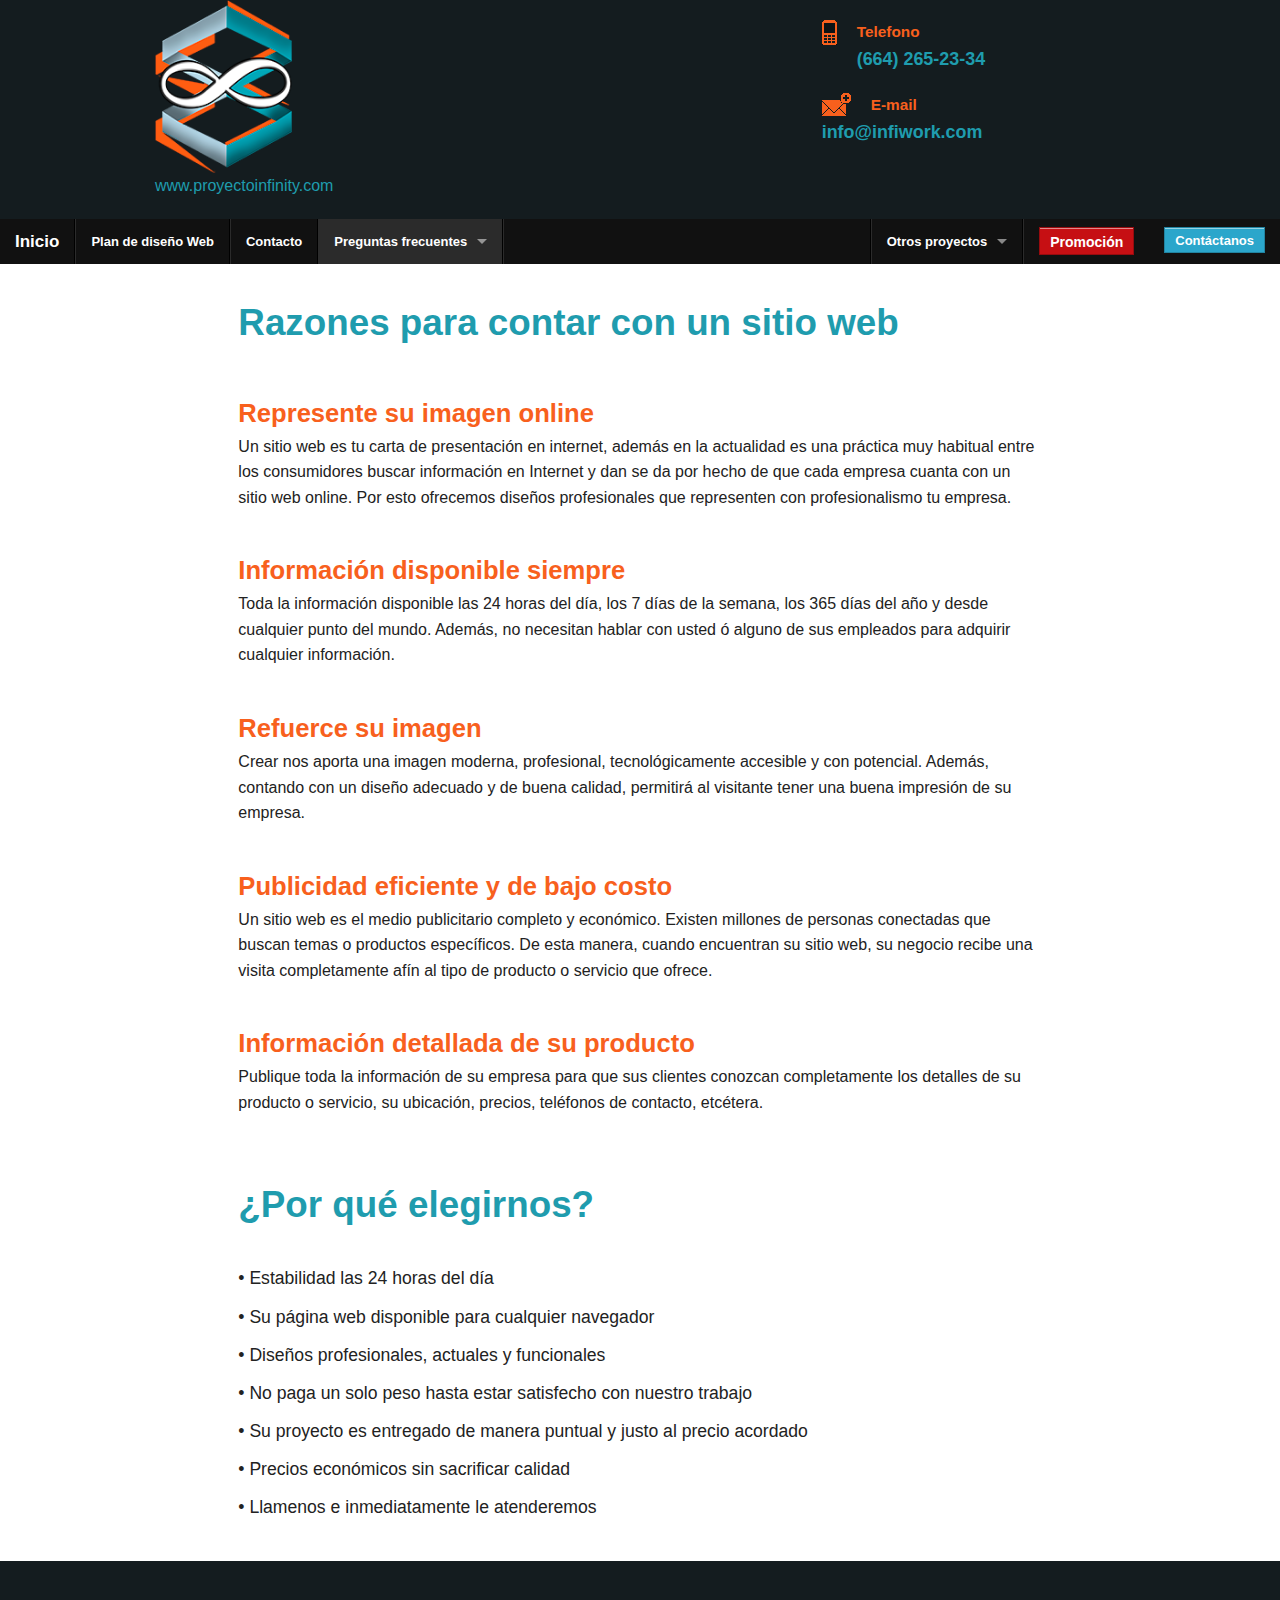
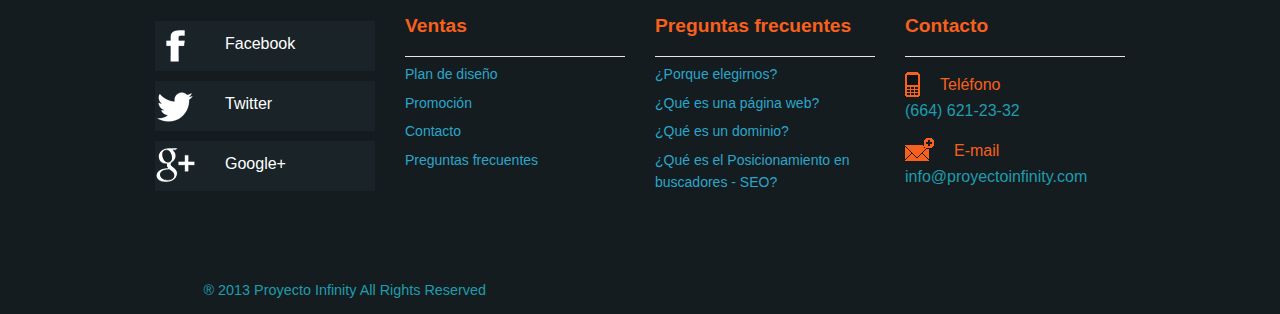
<file: razones.html>
<!DOCTYPE html>
<!--[if lt IE 7]>      <html class="no-js lt-ie9 lt-ie8 lt-ie7"> <![endif]-->
<!--[if IE 7]>         <html class="no-js lt-ie9 lt-ie8"> <![endif]-->
<!--[if IE 8]>         <html class="no-js lt-ie9"> <![endif]-->
<!--[if gt IE 8]><!--> <html class="no-js"> <!--<![endif]-->
    <head>
        <meta charset="utf-8">
        <meta http-equiv="X-UA-Compatible" content="IE=edge,chrome=1">
        <title>Proyecto Infinity</title>
        <meta name="description" content="">
        <meta name="viewport" content="width=device-width">

        <!-- Place favicon.ico and apple-touch-icon.png in the root directory -->

        <link rel="stylesheet" href="css/normalize.css">
        <link rel="stylesheet" href="css/main.css">
		<link rel="stylesheet" href="css/foundation.min.css"/>
		<link href="css/style.css" rel="stylesheet" type="text/css" />
        <script src="js/vendor/modernizr-2.6.2.min.js"></script>
    </head>
    <body>
        <!--[if lt IE 7]>
            <p class="chromeframe">You are using an <strong>outdated</strong> browser. Please <a href="http://browsehappy.com/">upgrade your browser</a> or <a href="http://www.google.com/chromeframe/?redirect=true">activate Google Chrome Frame</a> to improve your experience.</p>
        <![endif]-->

        <!-- Add your site or application content here -->
		<header id="header">
			<div class="row">
				<div class="lage-12 columns" >
					<div class="row">
						<!--<div class="large-1 columns">&nbsp;</div>-->
						<div class="large-2 columns">
							<div class="img-center">
								<a href="index.html"><img src="img/logoWeb.png" alt="logo-web"/></a>
							</div>
							<p id="text-h">
								www.proyectoinfinity.com
							</p>
							</div>
						<div class="large-4 large-offset-6 columns">
							<div id="info-contacto">
								<div class="sec-info-h">
									<img class="icon" src="img/icon-phone.png" alt="icono-telefono"/>
									<p class="t4">Telefono</p>
								</div>
								<p class="t-header">(664) 265-23-34</p>
								<div class="sec-info-h">
									<img class="icon" src="img/icon-carta.png" alt="icono"/>
									<p class="t4">E-mail</p>
								</div>
									<p class="t-header">info@infiwork.com</p>
							</div>
						</div>
					</div>
				</div>
			</div>
		</header>

		<nav class="top-bar menu">
		  <ul class="title-area">
			<!-- Title Area -->
			<li class="name">
			  <h1><a href="index.html">Inicio</a></h1>
			</li>
			<!-- Remove the class "menu-icon" to get rid of menu icon. Take out "Menu" to just have icon alone -->
			<li class="toggle-topbar menu-icon"><a href="#"><span>Menu</span></a></li>
		  </ul>

		  <section class="top-bar-section">
			<!-- Left Nav Section -->
			<ul class="left">
			  <li class="divider"></li>
			  <li ><a href="planes.html">Plan de dise&ntilde;o Web</a></li>
			  <li class="divider"></li>
			  <li><a href="contacto.html">Contacto</a></li>
			  <li class="divider"></li>
			  <li class="has-dropdown active"><a href="#">Preguntas frecuentes</a>

				<ul class="dropdown">
					<li><a href="#">&#191;Para que adquirir un sitio web?</a></li>
				  <li class="has-dropdown"><a href="razones.html#eligenos">&#191;Porque elegirnos?</a>

					<ul class="dropdown">
					  <li><label>Razones</label></li>
					  <li><a href="razones.html#eligenos">Estabilidad 24hrs</a></li>
					  <li><a href="razones.html#eligenos">Compatibilidad web</a></li>
					  <li><a href="razones.html#eligenos">P&aacute;ginas din&aacute;micas</a></li>
					  <li><a href="razones.html#eligenos">Dise&ntilde;os profesionales</a></li>
					  <li><a href="razones.html#eligenos">Econ&oacute;mico</a></li>
					  <li><a href="razones.html#eligenos">Atenci&oacute;n inmediata</a></li>
					</ul>
				  </li>
				  <li class="divider"></li>
				  <li><a href="preguntas.html#web">&#191;Qu&eacute; es una p&aacute;gina web?</a></li>
				  <li><a href="preguntas.html#dominio">&#191;Qu&eacute; es un dominio?</a></li>
				  <li><a href="preguntas.html#seo">&#191; Qu&eacute; es el Posicionamiento en buscadores - SEO?</a></li>
				  <li><a href="preguntas.html#host">&#191; Qu&eacute; es un hosting?</a></li>
				  <li class="divider"></li>
				  <li><a href="#">Ver todo &rarr;</a></li>
				</ul>
			  </li>
			  <li class="divider"></li>
			</ul>

			<!-- Right Nav Section -->
			<ul class="right">
			  <li class="divider hide-for-small"></li>
			  <li class="has-dropdown"><a href="#">	Otros proyectos</a>

				<ul class="dropdown">
				  <li><label>Proximamente...</label></li>
				  <li class="divider"></li>
				</ul>
			  </li>
			  <li class="divider"></li>
			  <li class="has-form">
				<form>
				  <div class="row collapse">
					<div class="small-4 columns">
					  <a href="planes.html" class="alert button">Promoci&oacute;n</a>
					</div>
				  </div>
				</form>
			  </li>
			  <li class="divider show-for-small"></li>
			  <li class="has-form">
				<a class="button" href="contacto.html">Cont&aacute;ctanos</a>
			  </li>
			</ul>
		  </section>
		</nav>

		<div class="row">
			<div style="margin-top:30px;">
				<div class="large-10 large-centered columns " >	
						<p class="t1">Razones para contar con un sitio web</p>
				</div>
			</div>
			
		</div>

		<div class="row">
			<div class="text-2" id="web" >
				<div class="large-10 large-centered columns " >	
						<p class="t2">Represente su imagen online</p>
						<p class="p1">
							Un sitio web es tu carta de presentaci&oacute;n en internet, adem&aacute;s en la actualidad es una pr&aacute;ctica muy habitual entre los 
							consumidores buscar informaci&oacute;n en Internet y dan se da por hecho de que cada empresa cuanta con un sitio web online. 
							Por esto ofrecemos dise&ntilde;os profesionales que representen con profesionalismo tu empresa.
						</p>
			
				</div>
			</div>
			
		</div>
		
		<div class="row">
			<div class="text-2" id="dominio">
				<div class="large-10 large-centered columns" >
					<p class="t2">Informaci&oacute;n disponible siempre</p>
					<p class="p1">
						Toda la informaci&oacute;n disponible las 24 horas del d&iacute;a, los 7 d&iacute;as de la semana,
						los 365 d&iacute;as del a&ntilde;o y desde cualquier punto del mundo. 
						Adem&aacute;s, no necesitan hablar con usted &oacute; alguno de sus empleados para adquirir cualquier informaci&oacute;n.
					</p>
				</div>
			</div>				
		</div>
		
		<div class="row">
			<div class="text-2" id="seo">
				<div class="large-10 large-centered columns" >
					<p class="t2">Refuerce su imagen</p>
					<p class="p1">
						Crear nos aporta una imagen moderna, profesional, tecnol&oacute;gicamente accesible y con potencial. 
						Adem&aacute;s, contando con un dise&ntilde;o adecuado y de buena calidad, permitir&aacute; al visitante tener una buena impresi&oacute;n de su empresa.
				</div>
			</div>				
		</div>
		
		<div class="row">
			<div class="text-2" id="host">
				<div class="large-10 large-centered columns" >
					<p class="t2">Publicidad eficiente y de bajo costo</p>
					<p class="p1">
						Un sitio web es el medio publicitario completo y econ&oacute;mico. Existen millones de personas conectadas que buscan temas o productos espec&iacute;ficos. 
						De esta manera, cuando encuentran su sitio web, su negocio recibe una visita completamente af&iacute;n al tipo de producto o servicio que ofrece.
					</p>
				</div>
			</div>				
		</div>
		
		<div class="row">
			<div class="text-2" id="host">
				<div class="large-10 large-centered columns" >
					<p class="t2">Informaci&oacute;n detallada de su producto</p>
					<p class="p1">
						Publique toda la informaci&oacute;n de su empresa para que sus clientes conozcan completamente los detalles de su producto o servicio, 
						su ubicaci&oacute;n, precios, tel&eacute;fonos de contacto, etc&eacute;tera.
					</p>
				</div>
			</div>				
		</div>
		<div class="row">
			<div id="eligenos" style="margin-top:60px;">
				<div class="large-10 large-centered columns"  >	
						<p class="t1"style=" margin-bottom:30px;">&iquest;Por qu&eacute; elegirnos?</p>
						<p class="t3">&#8226; Estabilidad las 24 horas del d&iacute;a</p>
						<p class="t3">&#8226; Su p&aacute;gina web disponible para cualquier navegador</p>
						<p class="t3">&#8226; Dise&ntilde;os profesionales, actuales y funcionales </p>
						<p class="t3">&#8226; No paga un solo peso hasta estar satisfecho con nuestro trabajo</p>
						<p class="t3">&#8226; Su proyecto es entregado de manera puntual y justo al precio acordado</p>
						<p class="t3">&#8226; Precios econ&oacute;micos sin sacrificar calidad</p>
						<p class="t3">&#8226; Llamenos e inmediatamente le atenderemos</p>
						
				</div>
			</div>
			
		</div>
		<div class="pie-pag">
			<div class="row" id="menu-footer">
				<div class="large-12 columns">
					<div class="row">
						<div class="large-3 columns">
							<ul class="side-red">
								<li><a href="#"><div class="box facebook"><img src="img/icon-fb.png" alt="icono" /><p class="icon-red">Facebook</p></div></a></li>
								<li><a href="#"><div class="box twitter"><img src="img/icon-tw.png" alt="icono"/><p class="icon-red">Twitter</p></div></a></li>
								<li><a href="#"><div class="box google"><img src="img/icon-gp.png" alt="icono"/><p class="icon-red">Google+</p></div></a></li>
							</ul>
						</div>
						<div class="large-3 columns">
							<p class="t4">Ventas</p>
							<ul class="side-nav"> 
								<li class="divider"></li>
								<li><a href="planes.html">Plan de dise&ntilde;o</a></li>
								<li><a href="planes.html">Promoci&oacute;n</a></li>
								<li><a href="contacto.html">Contacto</a></li>
								<li><a href="#">Preguntas frecuentes</a></li>
							</ul>
						</div>
						<div class="large-3 columns">
							<p class="t4">Preguntas frecuentes</p>
							<ul class="side-nav t-hover"> 
								<li class="divider"></li>
								<li><a href="#">&#191;Porque elegirnos?</a></li>
								<li><a href="preguntas.html#web">&#191;Qu&eacute; es una p&aacute;gina web?</a></li>
								<li><a href="preguntas.html#dominio">&#191;Qu&eacute; es un dominio?</a></li>
								<li><a href="preguntas.html#seo">&#191;Qu&eacute; es el Posicionamiento en buscadores - SEO?</a></li>
							</ul>
						</div>
						<div class="large-3 columns">
							<p class="t4">Contacto</p>
							<p class="division"></p>
							<div class="sec-contacto">
								<img class="icon" src="img/icon-phone.png" alt="icono-telefono"/>
								<p class="t6">Tel&eacute;fono</p>
								<p class="t5">(664) 621-23-32</p>
							</div>
							<div class="sec-contacto">
								<img class="icon" src="img/icon-carta.png" alt="icono"/>
								<p class="t6">E-mail</p>
								<p class="t5">info@proyectoinfinity.com</p>
							</div>
							
						</div>
					</div>
				</div>
			</div>
		</div>
		
		<footer>
			<div class="row">
				<div class="large-12 column copy">
					<p class="p1">
					&#174; 2013 Proyecto Infinity All Rights Reserved
					</p>
				</div>
			</div>
		</footer>

        <script src="//ajax.googleapis.com/ajax/libs/jquery/1.9.1/jquery.min.js"></script>
        <script>window.jQuery || document.write('<script src="js/vendor/jquery-1.9.1.min.js"><\/script>')</script>
        <script src="js/plugins.js"></script>
        <script src="js/main.js"></script>
		<script type="text/javascript" src="js/slider/rhinoslider-1.05.min.js"></script>
		<script type="text/javascript" src="js/slider/mousewheel.js"></script>
		<script type="text/javascript" src="js/slider/easing.js"></script>
		 
		<script src="js/foundation/foundation.js"></script>
		<script src="js/foundation/foundation.topbar.js"></script>
		<script>
		$(document).foundation();
		</script>

        <!-- Google Analytics: change UA-XXXXX-X to be your site's ID. -->
        <script>
            var _gaq=[['_setAccount','UA-XXXXX-X'],['_trackPageview']];
            (function(d,t){var g=d.createElement(t),s=d.getElementsByTagName(t)[0];
            g.src='//www.google-analytics.com/ga.js';
            s.parentNode.insertBefore(g,s)}(document,'script'));
        </script>
    </body>
</html>
</file>
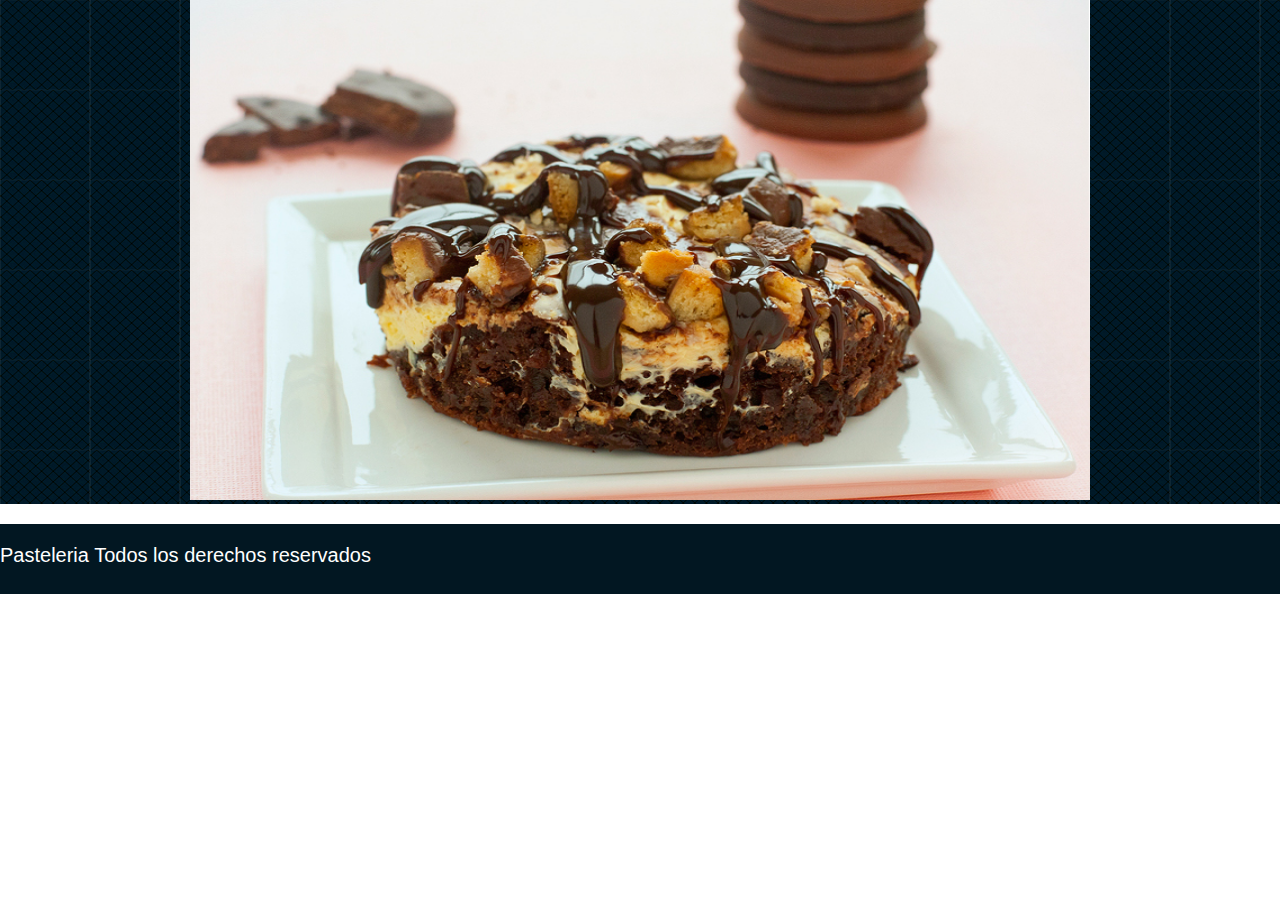
<file: pasteleria/galeria.html>
<!DOCTYPE html>
<html>
	<head>
		<meta charset="utf-8">
		<link rel="stylesheet" type="text/css" href="normalize.css">
		<link rel="stylesheet" type="text/css" href="estilo.css">
		<title>Pasteleria</title>
	</head>
	<body>
		
		
		<div id="galeria">
			<div id="imagen">
				<img src="galleta.jpg">
			</div>
		</div>

	
		<footer>
			<p>Pasteleria Todos los derechos reservados</p>
		</footer>
	</body>
</html>
</file>
<file: pasteleria/estilo.css>
article{
	margin: 0 auto;
	width: 900px;
}
aside{
	width: 30%;
	margin-left: 8%;
}
footer{
	background-color: #021722;
	color: #fff;
	font-size: 20px;
	height: 70px;
}
footer p{
	padding-top: 20px;
}
h1,h2,h3{
	color: #800;
}
header{
	margin: 0 auto;
	width: 900px;
}
nav ul{
	list-style: none;
}
nav ul li{
	display: inline-block;
	margin-left: 40px;
}
nav ul li a{
	text-decoration: none;
	color: #800;
	padding: 10px 20px;
	transition:all .5s;
}
nav ul li a:hover{
	background-color: #00f;
	border-radius: 20px;
	color:#fff;
}
section{
	width: 60%
}
section, aside{
	display: inline-block;
	vertical-align: top;
}
#banner{
	margin: 0 auto;
	width: 900px;
}
#banner img{
	width: 100%;
}
#datos p{
	color:#800;
	font-size: 18px;
}
#horarios{
	font-size: 20px;
}
#horarios table tr td{
	padding: 5px 0;
}
#logo img{
	width: 200px;
}
#logo, nav{
	display: inline-block;
	vertical-align: top;
}
#galeria{
	background-image: url('textura.png');
	width: 100%;
}
#galeria #imagen{
	margin: 0 auto;
	width: 900px;
}
#galeria #imagen img{
	width: 100%;
	height: 500px;
}
.dia{
	color:#C79036;
	width: 100px;
}
.hora{
	color: #800;
}
.pastel-area{
}
.pastel-area .precio p{
	color:#C79036;
	font-size: 22px;
	margin-top: 20px;
	margin-left: 50px;
}
.pastel-img, .descripcion, .precio{
	display: inline-block;
	vertical-align: top;
}
</file>
<file: proyecto122-pasteleria/css/main.css>
/*
 * HTML5 Boilerplate
 *
 * What follows is the result of much research on cross-browser styling.
 * Credit left inline and big thanks to Nicolas Gallagher, Jonathan Neal,
 * Kroc Camen, and the H5BP dev community and team.
 */

/* ==========================================================================
   Base styles: opinionated defaults
   ========================================================================== */

html,
button,
input,
select,
textarea {
    color: #222;
}

body {
    font-size: 1em;
    line-height: 1.4;
}

/*
 * Remove text-shadow in selection highlight: h5bp.com/i
 * These selection rule sets have to be separate.
 * Customize the background color to match your design.
 */

::-moz-selection {
    background: #b3d4fc;
    text-shadow: none;
}

::selection {
    background: #b3d4fc;
    text-shadow: none;
}

/*
 * A better looking default horizontal rule
 */

hr {
    display: block;
    height: 1px;
    border: 0;
    border-top: 1px solid #ccc;
    margin: 1em 0;
    padding: 0;
}

/*
 * Remove the gap between images and the bottom of their containers: h5bp.com/i/440
 */

img {
    vertical-align: middle;
}

/*
 * Remove default fieldset styles.
 */

fieldset {
    border: 0;
    margin: 0;
    padding: 0;
}

/*
 * Allow only vertical resizing of textareas.
 */

textarea {
    resize: vertical;
}

/* ==========================================================================
   Chrome Frame prompt
   ========================================================================== */

.chromeframe {
    margin: 0.2em 0;
    background: #ccc;
    color: #000;
    padding: 0.2em 0;
}

/* ==========================================================================
   Author's custom styles
   ========================================================================== */

















/* ==========================================================================
   Helper classes
   ========================================================================== */

/*
 * Image replacement
 */

.ir {
    background-color: transparent;
    border: 0;
    overflow: hidden;
    /* IE 6/7 fallback */
    *text-indent: -9999px;
}

.ir:before {
    content: "";
    display: block;
    width: 0;
    height: 150%;
}

/*
 * Hide from both screenreaders and browsers: h5bp.com/u
 */

.hidden {
    display: none !important;
    visibility: hidden;
}

/*
 * Hide only visually, but have it available for screenreaders: h5bp.com/v
 */

.visuallyhidden {
    border: 0;
    clip: rect(0 0 0 0);
    height: 1px;
    margin: -1px;
    overflow: hidden;
    padding: 0;
    position: absolute;
    width: 1px;
}

/*
 * Extends the .visuallyhidden class to allow the element to be focusable
 * when navigated to via the keyboard: h5bp.com/p
 */

.visuallyhidden.focusable:active,
.visuallyhidden.focusable:focus {
    clip: auto;
    height: auto;
    margin: 0;
    overflow: visible;
    position: static;
    width: auto;
}

/*
 * Hide visually and from screenreaders, but maintain layout
 */

.invisible {
    visibility: hidden;
}

/*
 * Clearfix: contain floats
 *
 * For modern browsers
 * 1. The space content is one way to avoid an Opera bug when the
 *    `contenteditable` attribute is included anywhere else in the document.
 *    Otherwise it causes space to appear at the top and bottom of elements
 *    that receive the `clearfix` class.
 * 2. The use of `table` rather than `block` is only necessary if using
 *    `:before` to contain the top-margins of child elements.
 */

.clearfix:before,
.clearfix:after {
    content: " "; /* 1 */
    display: table; /* 2 */
}

.clearfix:after {
    clear: both;
}

/*
 * For IE 6/7 only
 * Include this rule to trigger hasLayout and contain floats.
 */

.clearfix {
    *zoom: 1;
}

/* ==========================================================================
   EXAMPLE Media Queries for Responsive Design.
   These examples override the primary ('mobile first') styles.
   Modify as content requires.
   ========================================================================== */

@media only screen and (min-width: 35em) {
    /* Style adjustments for viewports that meet the condition */
}

@media print,
       (-o-min-device-pixel-ratio: 5/4),
       (-webkit-min-device-pixel-ratio: 1.25),
       (min-resolution: 120dpi) {
    /* Style adjustments for high resolution devices */
}

/* ==========================================================================
   Print styles.
   Inlined to avoid required HTTP connection: h5bp.com/r
   ========================================================================== */

@media print {
    * {
        background: transparent !important;
        color: #000 !important; /* Black prints faster: h5bp.com/s */
        box-shadow: none !important;
        text-shadow: none !important;
    }

    a,
    a:visited {
        text-decoration: underline;
    }

    a[href]:after {
        content: " (" attr(href) ")";
    }

    abbr[title]:after {
        content: " (" attr(title) ")";
    }

    /*
     * Don't show links for images, or javascript/internal links
     */

    .ir a:after,
    a[href^="javascript:"]:after,
    a[href^="#"]:after {
        content: "";
    }

    pre,
    blockquote {
        border: 1px solid #999;
        page-break-inside: avoid;
    }

    thead {
        display: table-header-group; /* h5bp.com/t */
    }

    tr,
    img {
        page-break-inside: avoid;
    }

    img {
        max-width: 100% !important;
    }

    @page {
        margin: 0.5cm;
    }

    p,
    h2,
    h3 {
        orphans: 3;
        widows: 3;
    }

    h2,
    h3 {
        page-break-after: avoid;
    }
}
</file>
<file: proyecto122-pasteleria/css/style.css>
@charset "utf-8";
/* CSS Document */
 html, body, div, h1, h2, h3, h4, h5, h6, ul, ol, dl, li, dt, dd, p, blockquote,  
    pre, form, fieldset, table, th, td { margin: 0; padding: 0; }  

p{color:#800;}
	
body{background-color: #F2F2F2; }

header{float:left;width:100%;}

#cinto_header { height: 100px; width: 100%; background-color:#F2F2F2;}

#contenido,.centro_tag {width: 900px; margin: 0px auto;	background-color:#F2F2F2;}

#header_logo {
	background-color: #CACACA;
	float:left;
	height: 50px;
	width: 200px;
	margin-top: 20px;
}
/***** Menu cabezera *****/
#header_nav {
	float: left;
	margin-left: 20px;
}
#header_nav ul {
	padding:0px;
	margin-left:90px;
	margin-top:30px;
	list-style-type:none;
}
#header_nav ul li {float:left;}
#header_nav ul li a{text-decoration:none;
	color:#800000;
	padding:2px 10px;
	margin: 0px 25px;
}
#header_nav ul li a:hover{
	-moz-border-radius: 50px;
	-webkit-border-radius: 50px;
	border-radius: 50px;
	background-color:#009;
	color:#C79036;}
/*****Fin de menu cabezera******/

#galeria_fondo{  width:100%; height:400px; background-image:url('../img/textura_galeria.png');}
.slides li img {height: 400px;}

article{}
#contenido{}
	#info_pasteles { 
		width:100%; 
		border-style:inherit; 
		border-bottom-width:thin; 
		float:left;  
		
		}
	#info_banner img{ margin-top:50px;}
	
	#info_general{ margin-top:20px;}
	
	/***** Catalogo *****/
	#catalogo_pasteles{ float:left; margin-left:10px;}
	#catalogo_pasteles table{
		border-top:thin; 
		border-top-style:dotted; 
		margin-top:20px;}
	#catalogo_pasteles table tr td p{
		color:#C79036;
		font-size:18px; 
		}
			#pastel_nombre{float:left; margin-left:10px; }
			#pastel_precio{float:right; margin-right:10px; margin-left:150px; color:#800;}
	#catalogo_pasteles tr td a{ float:left; margin-left:10px;}
	/****** Fin de catalogo******/
		
	#info_horario{ float:left; margin-left:100px; color:#800;}
	#info_horario table{border-top:thin; border-top-style:dotted; margin-top:20px; width:250px;}
	#info_horario table tr td{padding-top:10px;}
		#col_dias{color:#C79036;}
		
	#info_contacto { 
		width:250px; 
		height:100px; 
		float:left; 
		margin-left:100px; 
		margin-top:40px;}
		#info_contacto p{color:#800; margin-top:5px;}
		#contacto{border-top:thin; border-top-style:dotted; margin-top:10px; width:250px;}
		
	footer{
		float:left;
		width: 100%;
		height:50px;
		background-color:#021722;	
		margin-top:100px;
	}
		footer p{ color:#FFF; margin-top:10px;}
</file>
<file: css/main.css>
/*
 * HTML5 Boilerplate
 *
 * What follows is the result of much research on cross-browser styling.
 * Credit left inline and big thanks to Nicolas Gallagher, Jonathan Neal,
 * Kroc Camen, and the H5BP dev community and team.
 */

/* ==========================================================================
   Base styles: opinionated defaults
   ========================================================================== */

html,
button,
input,
select,
textarea {
    color: #222;
}

body {
    font-size: 1em;
    line-height: 1.4;
}

/*
 * Remove text-shadow in selection highlight: h5bp.com/i
 * These selection rule sets have to be separate.
 * Customize the background color to match your design.
 */

::-moz-selection {
    background: #b3d4fc;
    text-shadow: none;
}

::selection {
    background: #b3d4fc;
    text-shadow: none;
}

/*
 * A better looking default horizontal rule
 */

hr {
    display: block;
    height: 1px;
    border: 0;
    border-top: 1px solid #ccc;
    margin: 1em 0;
    padding: 0;
}

/*
 * Remove the gap between images and the bottom of their containers: h5bp.com/i/440
 */

img {
    vertical-align: middle;
}

/*
 * Remove default fieldset styles.
 */

fieldset {
    border: 0;
    margin: 0;
    padding: 0;
}

/*
 * Allow only vertical resizing of textareas.
 */

textarea {
    resize: vertical;
}

/* ==========================================================================
   Chrome Frame prompt
   ========================================================================== */

.chromeframe {
    margin: 0.2em 0;
    background: #ccc;
    color: #000;
    padding: 0.2em 0;
}

/* ==========================================================================
   Author's custom styles
   ========================================================================== */

















/* ==========================================================================
   Helper classes
   ========================================================================== */

/*
 * Image replacement
 */

.ir {
    background-color: transparent;
    border: 0;
    overflow: hidden;
    /* IE 6/7 fallback */
    *text-indent: -9999px;
}

.ir:before {
    content: "";
    display: block;
    width: 0;
    height: 150%;
}

/*
 * Hide from both screenreaders and browsers: h5bp.com/u
 */

.hidden {
    display: none !important;
    visibility: hidden;
}

/*
 * Hide only visually, but have it available for screenreaders: h5bp.com/v
 */

.visuallyhidden {
    border: 0;
    clip: rect(0 0 0 0);
    height: 1px;
    margin: -1px;
    overflow: hidden;
    padding: 0;
    position: absolute;
    width: 1px;
}

/*
 * Extends the .visuallyhidden class to allow the element to be focusable
 * when navigated to via the keyboard: h5bp.com/p
 */

.visuallyhidden.focusable:active,
.visuallyhidden.focusable:focus {
    clip: auto;
    height: auto;
    margin: 0;
    overflow: visible;
    position: static;
    width: auto;
}

/*
 * Hide visually and from screenreaders, but maintain layout
 */

.invisible {
    visibility: hidden;
}

/*
 * Clearfix: contain floats
 *
 * For modern browsers
 * 1. The space content is one way to avoid an Opera bug when the
 *    `contenteditable` attribute is included anywhere else in the document.
 *    Otherwise it causes space to appear at the top and bottom of elements
 *    that receive the `clearfix` class.
 * 2. The use of `table` rather than `block` is only necessary if using
 *    `:before` to contain the top-margins of child elements.
 */

.clearfix:before,
.clearfix:after {
    content: " "; /* 1 */
    display: table; /* 2 */
}

.clearfix:after {
    clear: both;
}

/*
 * For IE 6/7 only
 * Include this rule to trigger hasLayout and contain floats.
 */

.clearfix {
    *zoom: 1;
}

/* ==========================================================================
   EXAMPLE Media Queries for Responsive Design.
   These examples override the primary ('mobile first') styles.
   Modify as content requires.
   ========================================================================== */

@media only screen and (min-width: 35em) {
    /* Style adjustments for viewports that meet the condition */
}

@media print,
       (-o-min-device-pixel-ratio: 5/4),
       (-webkit-min-device-pixel-ratio: 1.25),
       (min-resolution: 120dpi) {
    /* Style adjustments for high resolution devices */
}

/* ==========================================================================
   Print styles.
   Inlined to avoid required HTTP connection: h5bp.com/r
   ========================================================================== */

@media print {
    * {
        background: transparent !important;
        color: #000 !important; /* Black prints faster: h5bp.com/s */
        box-shadow: none !important;
        text-shadow: none !important;
    }

    a,
    a:visited {
        text-decoration: underline;
    }

    a[href]:after {
        content: " (" attr(href) ")";
    }

    abbr[title]:after {
        content: " (" attr(title) ")";
    }

    /*
     * Don't show links for images, or javascript/internal links
     */

    .ir a:after,
    a[href^="javascript:"]:after,
    a[href^="#"]:after {
        content: "";
    }

    pre,
    blockquote {
        border: 1px solid #999;
        page-break-inside: avoid;
    }

    thead {
        display: table-header-group; /* h5bp.com/t */
    }

    tr,
    img {
        page-break-inside: avoid;
    }

    img {
        max-width: 100% !important;
    }

    @page {
        margin: 0.5cm;
    }

    p,
    h2,
    h3 {
        orphans: 3;
        widows: 3;
    }

    h2,
    h3 {
        page-break-after: avoid;
    }
}
</file>
<file: css/style.css>
@charset "utf-8";
/* CSS Document */
 html, body, div, h1, h2, h3, h4, h5, h6, ul, ol, dl, li, dt, dd, p, blockquote,  
    pre, form, fieldset, table, th, td { margin: 0; padding: 0; }  
#header{background-color:#141C1F;}
#text-h{
	text-align:center;
	font-size: 1em;
	color:#1F9CAE;
	margin-bottom:20px;}
#info-contacto{
	margin-top:20px;
	margin-bottom:20px;
	font-size:0.8em;
	}
	
.button-red{margin-top:20px; }
.button-red li{list-style:none; margin-top:10px;float:left; margin-right:40px;}
.button-red li img{margin-top:-10px; margin-right:10px;}

.img-red-position{margin-top:-10px; margin-right:10px;}
.display{margin-top:30px;}
.display-facebook{position:relative; top:-23px; left:35px; height:0px; width:150px;}
.display-block{margin:30px;}
.sec-info-h{margin-top:20px;}

.img-center{
	text-align:center;
}
.banner{
	background-color:#CACACA;
	height:300px;
}

.sub-2{color:#F8601D;font-size:1.5em;}
.t1{color:#1F9CAE; font-size:2.3em; font-weight:bold;}
.t2{color:#F8601D; font-size:1.6em; font-weight:bold;}
.t3{font-size:1.1em; margin-top:10px;}
.t4{color:#F8601D; font-size:1.2em; font-weight:bold;}
.t5{color:#1F9CAE;}
.t6{color:#F8601D;}
.t7{font-size:.8em; margin-top:10px;}
.t-header{color:#1F9CAE; font-size:1.4em; font-weight:bold;}

.text-1{ margin-top:75px;}
.text-2{margin-top:40px;}

.img-g{ margin-top:75px;}

.pie-pag{background-color:#141C1F;margin-top:40px; padding-top:50px;padding-bottom:50px;}

.side-red{list-style-type:none;}
.side-red li{margin-top:10px;} 
.side-red a div img{float:left; padding-top:5px;}

.box{width:100%; height:50px;background-color:#1A2428;color:#FFF; }
.box:hover{background-color:blue;}
.twitter:hover{background-color:#4099FF;}
.facebook:hover{background-color:#3B5998;}
.google:hover{background-color:#DC4B38;}
.icon-red{float:left; padding-left:30px;padding-top:10px;}

.division{border-top:1px solid;height:0;padding:0;border-top-color:#e6e6e6; width:100%;margin-top:14px;}

.sec-contacto{margin-top:15px;}
.icon{float:left; margin-right:20px;}

footer{background-color:#141C1F; color:#1F9CAE; height:50px; font-size:.9em;}

.copy{margin-top:15px;}

.menu{ margin-bottom:0px;}

.space{ margin-top:40px;}
.space-form{margin-top:15px;}

/*panel*/
.myPanel{border-style:solid;border-width:1px;border-color:#F8601D;margin-bottom:1.25em;padding:1.25em;background:#f97f4a;}
.myPanel h1,.myPanel h2,.myPanel h3,.panel h4,.panel h5,.panel h6,.myPanel p{color:white}
.promocionPrecio{font-size:3em;text-align:center;}
.promocionPesos{font-size:1.5em; }
/*slider*/
.space-slider{ background-color:#FFF; padding-bottom:4px; width:100%; }

/*Cuenta regresiva*/
 br { clear: both; }
      .cntSeparator {
        font-size: 54px;
        margin: 10px 7px;
        color: #000;
      }
      .desc { margin: 7px 3px; }
      .desc div {
        float: left;
        font-family: Arial;
        width: 20%;
        /*margin-right: 5%;*/
        font-size: 13px;
        font-weight: bold;
        color: #000;
      }


.LV_valid {
    color:#00CC00;
	
}
	
.LV_invalid {
	color:#CC0000;
}
	
.LV_validation_message{

    margin-top:0px;
	font-size:1em;
}
    
.LV_valid_field,
input.LV_valid_field:hover, 
input.LV_valid_field:active,
textarea.LV_valid_field:hover, 
textarea.LV_valid_field:active,
.fieldWithErrors input.LV_valid_field,
.fieldWithErrors textarea.LV_valid_field {
    border: 1px solid #00CC00;
}
    
.LV_invalid_field, 
input.LV_invalid_field:hover, 
input.LV_invalid_field:active,
textarea.LV_invalid_field:hover, 
textarea.LV_invalid_field:active,
.fieldWithErrors input.LV_invalid_field,
.fieldWithErrors textarea.LV_invalid_field {
    border: 1px solid #CC0000;
}
</file>
